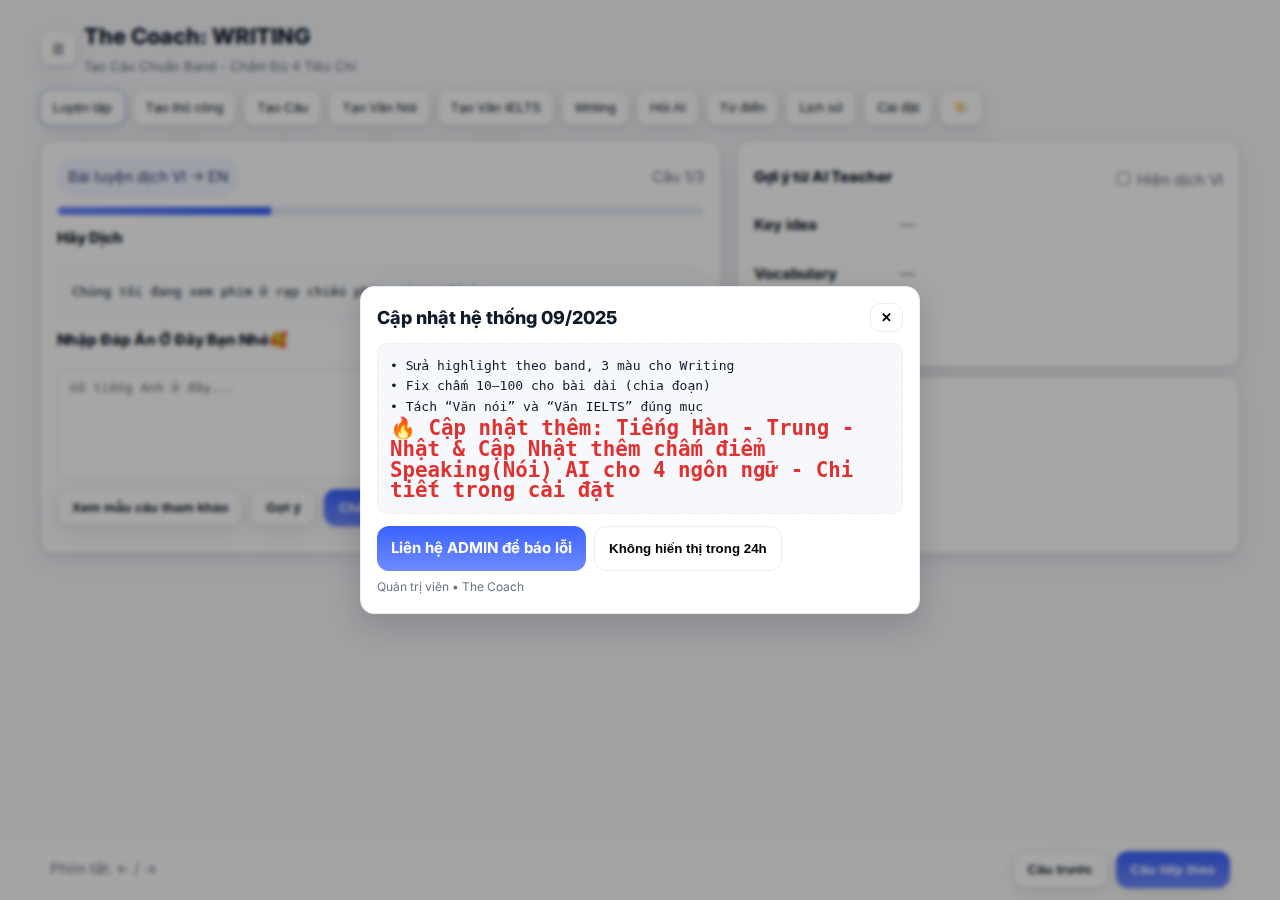
<file: index.html>
<!DOCTYPE html>
<html lang="vi">
<head>
<meta charset="utf-8">
<meta name="viewport" content="width=device-width,initial-scale=1">
<title>GIÁO VIÊN AI - CHÚC MỌI NGƯỜI HỌC TẬP VUI VẺ</title>
<meta name="description" content="Tạo câu theo band A2/B1/B2/C1 (có ngữ cảnh), tạo văn nói & văn IELTS (Task1/Task2). Luyện dịch, chấm 10–100 & IELTS 4 tiêu chí. Donate QR hard-code.">
<link href="https://fonts.googleapis.com/css2?family=Inter:wght@400;600;700;800&display=swap" rel="stylesheet">
<style>
:root{--bg:#f7f8fb;--panel:#fff;--ink:#0f1a2b;--muted:#6a7286;--line:#e9ecf3;--brand:#3a63ff;--brand2:#6f8bff;--ok:#12b886;--warn:#f59f00;--bad:#fa5252;--soft:0 8px 28px rgba(16,24,40,.08),0 2px 8px rgba(16,24,40,.06);--r:14px;--green:#0ead69;--red:#e03131;--lh:1.6em;--footer-h:78px}
:root.dark{--bg:#0f1216;--panel:#171a1f;--ink:#e9edf6;--muted:#a1a8b5;--line:#262b33;--brand:#6f8bff;--brand2:#8ea2ff;--soft:0 10px 28px rgba(0,0,0,.35),0 2px 8px rgba(0,0,0,.25)}
*{box-sizing:border-box}html,body{height:100%}
body{margin:0;background:var(--bg);color:var(--ink);font:15px/1.65 Inter,system-ui,-apple-system,Segoe UI,Roboto,Arial;padding-bottom:var(--footer-h);scroll-padding-bottom:calc(var(--footer-h) + 10px)}
.container{width:min(1200px,94vw);margin:18px auto;min-height:calc(100dvh - var(--footer-h) - 36px)}
header{display:flex;gap:12px;align-items:center;justify-content:space-between;flex-wrap:wrap}
h1{font-size:22px;margin:0;font-weight:800}.lead{color:var(--muted);font-size:13px;margin:2px 0 0}
.tabs{display:flex;gap:8px;flex-wrap:wrap}
.tab,.themeToggle,.hamburger{padding:9px 12px;border-radius:10px;border:1px solid var(--line);background:var(--panel);color:var(--ink);cursor:pointer;box-shadow:var(--soft)}
.tab.active{outline:2px solid rgba(58,99,255,.18)}
.grid{display:grid;gap:16px}@media(min-width:980px){.grid.two{grid-template-columns:1.15fr .85fr}}
.card{background:var(--panel);border:1px solid var(--line);border-radius:var(--r);padding:16px;box-shadow:var(--soft)}
.sectionTitle{font-weight:800;margin:0 0 6px}.row{display:grid;gap:10px}
.input,.select,textarea{width:100%;background:#fff;color:#0f1a2b;border:1px solid #dfe5f0;border-radius:12px;padding:10px 12px;outline:none}
textarea{min-height:110px;resize:vertical}
:root.dark .input,:root.dark .select,:root.dark textarea{background:#121418;color:#e9edf6;border:1px solid #2a2f37}
.input:focus,.select:focus,textarea:focus{border-color:#9db1ff;box-shadow:0 0 0 3px rgba(58,99,255,.15)}
.btn{appearance:none;border:1px solid #dfe5f0;background:#fff;color:#0f1a2b;padding:10px 14px;border-radius:12px;font-weight:700;cursor:pointer;box-shadow:var(--soft)}
.btn.primary{background:linear-gradient(180deg,var(--brand),var(--brand2));color:#fff;border-color:transparent}
:root.dark .btn{background:#171a1f;color:#e9edf6;border:1px solid #2a2f37}
.badge{display:inline-flex;gap:8px;align-items:center;padding:6px 10px;border-radius:999px;background:#f2f6ff;color:#29407a;border:1px solid #e3ebff}
:root.dark .badge{background:#1a2030;color:#cdd6ff;border-color:#2a3350}
.subtle{color:var(--muted)}.mono{font-family:ui-monospace,Menlo,Consolas,monospace;font-size:13px}
.progress{height:10px;background:#e9edf8;border:1px solid var(--line);border-radius:999px;overflow:hidden}
.progress>div{height:100%;background:linear-gradient(90deg,#6f8cff,#3a63ff)}
.kv{display:grid;grid-template-columns:140px 1fr;gap:6px;align-items:flex-start}
.boxVI{padding:14px;border:1px dashed #d9e1f3;border-radius:12px;background:#fbfdff}
.boxVI.limit10{line-height:var(--lh);max-height:calc(var(--lh) * 10);overflow:auto}
:root.dark .boxVI{background:#111317}
.errtag{display:inline-block;margin:4px 6px 0 0;padding:4px 8px;border:1px solid var(--line);border-radius:999px;background:#f7f9ff}
:root.dark .errtag{background:#141826}
.table{width:100%;border-collapse:collapse}.table th,.table td{padding:8px;border-bottom:1px solid var(--line)}

/* ==== DIFF HIGHLIGHT ==== */
/* SIMPLE (câu ngắn): gạch đỏ phần sai, xanh phần đúng */
.diff{line-height:1.75}
.diff.simple .del{background:rgba(224,49,49,.16);color:#e03131;text-decoration:line-through;border-radius:4px;padding:1px 2px}
.diff.simple .ins{background:rgba(14,173,105,.16);color:#0ead69;border-radius:4px;padding:1px 2px}
.diff.simple .ellipsis{color:var(--muted)}
/* WRITING/SPOKEN: 3 màu – không gạch */
.diff.writing span{border-radius:4px;padding:1px 2px}
.diff.writing .bad{background:rgba(250,82,82,.18);color:#e03131}
.diff.writing .near{background:rgba(245,157,0,.22);color:#9a6b00}
.diff.writing .good{background:rgba(18,184,134,.18);color:#0ead69}

/* Drawer/Profile */
.drawer{position:fixed;inset:0 0 0 auto;width:min(420px,92vw);background:var(--panel);border-left:1px solid var(--line);box-shadow:var(--soft);transform:translateX(105%);transition:.25s;z-index:60;padding:16px}
.drawer.show{transform:translateX(0)}.backdrop{position:fixed;inset:0;background:rgba(0,0,0,.35);backdrop-filter:blur(2px);opacity:0;pointer-events:none;transition:.2s;z-index:55}
.backdrop.show{opacity:1;pointer-events:auto}
.avatar{width:96px;height:96px;border-radius:50%;object-fit:cover;border:2px solid var(--line);cursor:pointer}
.stat{display:flex;justify-content:space-between;border:1px solid var(--line);border-radius:10px;padding:8px 10px;background:#fbfdff}
:root.dark .stat{background:#111317}

/* Footer cố định */
.footerNav{position:fixed;left:0;right:0;bottom:0;background:rgba(255,255,255,.78);backdrop-filter:blur(10px);border-top:1px solid var(--line);z-index:50}
:root.dark .footerNav{background:rgba(20,22,27,.65)}
.wrapNav{width:min(1200px,94vw);margin:0 auto;padding:12px 10px;display:flex;align-items:center;justify-content:space-between;gap:10px}

/* Chat AI */
.chat{border:1px solid var(--line);border-radius:12px;padding:10px;max-height:420px;overflow:auto;background:var(--panel)}
.msg{display:flex;gap:10px;margin:6px 0}
.msg.me{justify-content:flex-end}
.bubble{padding:10px 12px;border-radius:12px;border:1px solid var(--line);max-width:80%}
.me .bubble{background:#eaf0ff}
:root.dark .me .bubble{background:#141b2b}
.type{border-right:2px solid var(--ink);animation:caret 1s steps(1) infinite}
@keyframes caret{50%{border-color:transparent}}
.scrollBox{max-height:260px;overflow:auto}
</style>
</head>
<body>
<div class="container">
  <header>
    <div style="display:flex;gap:8px;align-items:center">
      <button id="btnHamburger" class="hamburger" title="Menu">|||</button>
      <div>
        <h1>The Coach: WRITING</h1>
        <p class="lead">Tạo Câu Chuẩn Band - Chấm Đủ 4 Tiêu Chí</p>
      </div>
    </div>
    <div class="tabs">
      <button class="tab active" id="tabPractice">Luyện tập</button>
      <button class="tab" id="tabManual">Tạo thủ công</button>
      <button class="tab" id="tabGenSent">Tạo Câu</button>
      <button class="tab" id="tabSpoken">Tạo Văn Nói</button>
      <button class="tab" id="tabIELTSGen">Tạo Văn IELTS</button>
      <button class="tab" id="tabWriting">Writing</button>
      <button class="tab" id="tabAsk">Hỏi AI</button>
      <button class="tab" id="tabDict">Từ điển</button>
      <button class="tab" id="tabHistory">Lịch sử</button>
      <button class="tab" id="tabSettings">Cài đặt</button>
      <button id="toggleTheme" class="themeToggle" title="Đổi giao diện">🌤️</button>
    </div>
  </header>

  <!-- PRACTICE -->
  <section id="secPractice" class="grid two" style="margin-top:16px">
    <div class="card row">
      <div style="display:flex;justify-content:space-between;align-items:center">
        <span class="badge">Bài luyện dịch VI → EN</span><span id="counter" class="subtle">Câu 1/1</span>
      </div>
      <div class="progress"><div id="progbar" style="width:0%"></div></div>
      <div class="sectionTitle">Hãy Dịch</div>
      <div id="viBox" class="boxVI mono limit10">—</div>

      <div class="row">
        <div class="sectionTitle">Nhập Đáp Án Ở Đây Bạn Nhé🥰</div>
        <textarea id="answer" class="mono" placeholder="Gõ tiếng Anh ở đây..."></textarea>
        <div style="display:flex;gap:8px;flex-wrap:wrap">
          <button id="btnTranslateNow" class="btn">Xem mẫu câu tham khảo</button>
          <button id="btnSuggest" class="btn">Gợi ý</button>
          <button id="btnGradeSimple" class="btn primary">Chấm nhanh 10–100</button>
          <button id="btnGradeIELTS" class="btn">Chấm IELTS (4 tiêu chí)</button>
        </div>
      </div>
      <div id="hint" class="subtle"></div>
    </div>

    <div class="row">
      <div class="card row">
        <div style="display:flex;justify-content:space-between;align-items:center">
          <div class="sectionTitle">Gợi ý từ AI Teacher</div>
          <label class="subtle"><input type="checkbox" id="toggleViGloss"> Hiện dịch VI</label>
        </div>
        <div class="kv"><b>Key idea</b><div id="gIdea" class="subtle">—</div></div>
        <div class="kv"><b>Vocabulary</b><div id="gVocab" class="subtle">—</div></div>
        <div class="kv"><b>Grammar</b><div id="gGrammar" class="subtle">—</div></div>
      </div>

      <div class="card row">
        <div class="sectionTitle">Kết quả</div>
        <div id="gradeHeader" class="subtle">Chưa chấm.</div>
        <div id="gradeDiff" class="diff mono scrollBox"></div>
        <div id="gradeBreakdown" class="row"></div>
      </div>
    </div>
  </section>

  <!-- MANUAL -->
  <section id="secManual" class="card row" style="display:none;margin-top:16px">
    <div class="badge">Tạo câu/đoạn tiếng Việt thủ công • Thêm vào Luyện tập</div>
    <textarea id="manualVI" class="mono" placeholder="Dán nhiều dòng, mỗi dòng 1 câu. Có thể dán đoạn dài."></textarea>
    <div style="display:flex;gap:8px;align-items:center;flex-wrap:wrap">
      <button id="btnUseManual" class="btn primary">Thêm vào Luyện tập</button>
      <span id="manualHint" class="subtle"></span>
    </div>
  </section>

  <!-- GEN SENT -->
  <section id="secGenSent" class="card row" style="display:none;margin-top:16px">
    <div class="badge">Tạo câu tiếng Việt theo band (A2/B1/B2/C1) + Ngữ cảnh • Dùng để luyện dịch</div>
    <div class="grid" style="grid-template-columns:1.2fr .8fr">
      <div class="row">
        <div class="grid" style="grid-template-columns:repeat(4,1fr);gap:8px">
          <label>Band
            <select id="gsBand" class="select">
              <option value="A2">A2 (cơ bản)</option>
              <option value="B1" selected>B1 (trung cấp thấp)</option>
              <option value="B2">B2 (trung cấp cao)</option>
              <option value="C1">C1 (nâng cao)</option>
            </select>
          </label>
          <label>Độ dài
            <select id="gsLen" class="select">
              <option value="short" selected>Ngắn (~8–15 từ)</option>
              <option value="medium">Vừa (~12–20 từ)</option>
            </select>
          </label>
          <label>Số câu
            <input id="gsCount" type="number" min="1" max="30" value="6" class="input">
          </label>
          <label>Chủ đề
            <input id="gsTopic" class="input" placeholder="gia đình, công việc, du lịch...">
          </label>
        </div>
        <label>Ngữ cảnh (tuỳ chọn)
          <textarea id="gsContext" class="mono" placeholder="Ví dụ: hội thoại ở quán cà phê; ngữ cảnh đặt chỗ khách sạn; tình huống thuyết trình..."></textarea>
        </label>
        <div style="display:flex;gap:8px;align-items:center;flex-wrap:wrap">
          <button id="btnGSGen" class="btn primary">Tạo câu (VI)</button>
          <span id="gsHint" class="subtle"></span>
        </div>
      </div>
      <aside class="row">
        <div class="sectionTitle">Kết quả</div>
        <div id="gsOut" class="card mono scrollBox" style="white-space:pre-wrap"></div>
        <div style="display:flex;gap:8px"><button id="btnGSUse" class="btn">Thêm vào Luyện tập</button></div>
      </aside>
    </div>
  </section>

  <!-- SPOKEN -->
  <section id="secSpoken" class="card row" style="display:none;margin-top:16px">
    <div class="badge">Tạo bài <b>văn nói</b> (tiếng Việt) • Theo Ngữ Cảnh</div>
    <div class="grid" style="grid-template-columns:1.2fr .8fr">
      <div class="row">
        <div class="grid" style="grid-template-columns:1fr 1fr;gap:8px">
          <label>Chủ đề<input id="spTopic" class="input" placeholder="đời sống, học tập, du lịch..."></label>
          <label>Độ dài
            <select id="spLen" class="select">
              <option value="short">~80–120 từ</option>
              <option value="medium" selected>~150–200 từ</option>
              <option value="long">~220–300 từ</option>
            </select>
          </label>
        </div>
        <label>Ngữ cảnh (tuỳ chọn)
          <textarea id="spContext" class="mono" placeholder="Ví dụ: kể chuyện với bạn; trình bày trước lớp; chia sẻ trải nghiệm..."></textarea>
        </label>
        <div style="display:flex;gap:8px;flex-wrap:wrap;align-items:center">
          <button id="btnSpGen" class="btn primary">Tạo văn nói (VI)</button>
          <button id="btnSpUse" class="btn">Thêm vào Luyện tập</button>
          <button id="btnSpTransGrade" class="btn">Dịch & Chấm IELTS</button>
          <span id="spHint" class="subtle"></span>
        </div>
      </div>
      <aside class="row">
        <div class="sectionTitle">Kết quả</div>
        <div id="spOut" class="card mono scrollBox" style="white-space:pre-wrap"></div>
      </aside>
    </div>
  </section>

  <!-- IELTS GEN -->
  <section id="secIELTSGen" class="card row" style="display:none;margin-top:16px">
    <div class="badge">Tạo bài <b>văn IELTS</b> (tiếng Việt): Task 1 / Task 2</div>
    <div class="grid" style="grid-template-columns:1.2fr .8fr">
      <div class="row">
        <div style="display:flex;gap:8px;align-items:center;flex-wrap:wrap">
          <select id="genEssayType" class="select" style="max-width:220px">
            <option value="task2" selected>Task 2 (Opinion/Argument)</option>
            <option value="task1">Task 1 (Mô tả biểu đồ)</option>
          </select>
          <select id="genEssayLen" class="select" style="max-width:220px">
            <option value="short">~140 từ</option>
            <option value="medium" selected>~200–230 từ</option>
            <option value="long">~260–300 từ</option>
          </select>
          <button id="btnGenEssayVI" class="btn primary">Tạo bài văn IELTS (VI)</button>
          <button id="btnIELTSUse" class="btn">Thêm vào Luyện tập</button>
          <button id="btnIELTSTransGrade" class="btn">Dịch & Chấm IELTS</button>
          <span id="ieltsGenHint" class="subtle"></span>
        </div>
      </div>
      <aside class="row">
        <div class="sectionTitle">Kết quả</div>
        <div id="ieltsGenOut" class="card mono scrollBox" style="white-space:pre-wrap"></div>
      </aside>
    </div>
  </section>

  <!-- WRITING -->
  <section id="secWriting" class="card row" style="display:none;margin-top:16px">
    <div class="badge">Writing Task • Chấm IELTS bài EN & Dịch bài VI ➜ EN (Task1/Task2)</div>
    <div class="grid" style="grid-template-columns:1.2fr .8fr">
      <div class="row">
        <label>Đề bài</label>
        <textarea id="wrPrompt" class="mono" placeholder="Nhập đề viết..."></textarea>
        <div style="display:flex;gap:8px;align-items:center;flex-wrap:wrap">
          <button id="btnGenPrompt" class="btn">Tạo đề bằng AI</button>
          <select id="wrType" class="select">
            <option value="task2" selected>Task 2 (Opinion/Argument)</option>
            <option value="task1">Task 1 (Graph/Chart)</option>
          </select>
          <span id="wrPromptHint" class="subtle"></span>
        </div>
        <label style="margin-top:10px">Bài viết (EN) — dùng để chấm</label>
        <textarea id="wrEssay" class="mono" placeholder="Viết bài bằng tiếng Anh..."></textarea>
        <div style="display:flex;gap:8px;align-items:center;margin-top:6px;flex-wrap:wrap">
          <button id="btnGradeEssay" class="btn primary">Chấm IELTS (4 tiêu chí)</button>
          <span id="wrHint" class="subtle"></span>
        </div>
      </div>
      <aside class="row">
        <div class="sectionTitle">Ảnh biểu đồ (tuỳ chọn)</div>
        <div id="chartBox" style="border:1px dashed var(--line);border-radius:12px;padding:10px;display:grid;place-items:center;cursor:pointer;min-height:150px;background:#fbfdff">
          <span class="subtle">Nhấn để chọn ảnh (png/jpg)</span>
          <img id="chartImg" alt="" style="max-width:100%;display:none;border-radius:8px">
        </div>
        <input id="chartPicker" type="file" accept="image/*" style="display:none">
      </aside>
    </div>

    <div class="card row" style="margin-top:10px">
      <div class="sectionTitle">Dịch bài tiếng Việt ➜ English (giữ phong cách IELTS)</div>
      <div style="display:flex;gap:8px;align-items:center;flex-wrap:wrap">
        <select id="trTaskType" class="select" style="max-width:220px">
          <option value="task2" selected>Task 2</option>
          <option value="task1">Task 1</option>
        </select>
        <button id="btnTranslateTask" class="btn">Dịch bài VI ➜ EN</button>
        <button id="btnGradeTranslated" class="btn">Chấm kết quả dịch</button>
        <span id="trTaskHint" class="subtle"></span>
      </div>
      <textarea id="trTaskInput" class="mono" placeholder="Dán bài tiếng Việt (Task 1/2) vào đây..."></textarea>
      <div class="sectionTitle">Kết quả dịch (EN)</div>
      <div id="trTaskOut" class="card mono scrollBox" style="white-space:pre-wrap"></div>
    </div>

    <div class="card row" id="wrResult" style="display:none">
      <div class="sectionTitle">Kết quả IELTS</div>
      <div id="wrHead" class="subtle">—</div>
      <div id="wrDiff" class="diff mono scrollBox"></div>
      <div id="wrBreakdown" class="row"></div>
    </div>
  </section>

  <!-- ASK AI -->
  <section id="secAsk" class="card row" style="display:none;margin-top:16px">
    <div class="badge">Hỏi AI (giải thích ngữ pháp, sửa câu, ví dụ theo ngữ cảnh)</div>
    <div class="chat" id="chatBox"></div>
    <div style="display:flex;gap:8px;align-items:center;margin-top:8px">
      <input id="askInput" class="input" placeholder="Ví dụ: Giải thích present perfect vs past simple...">
      <button id="btnAsk" class="btn primary">Gửi</button>
      <span id="askHint" class="subtle"></span>
    </div>
  </section>

  <!-- DICT -->
  <section id="secDict" class="card row" style="display:none;margin-top:16px">
    <div class="badge">Từ điển ngữ cảnh (IPA UK/US + nhiều nghĩa + ví dụ)</div>
    <div class="grid" style="grid-template-columns:1.1fr .9fr">
      <div class="row">
        <label>Tra từ/cụm từ<input id="q" class="input" placeholder="take off, anxiety, run into..."></label>
        <div style="display:flex;gap:8px;align-items:center"><button id="btnLookup" class="btn primary">Tra</button><button id="btnLookupFromVI" class="btn">Gợi ý dịch câu hiện tại</button><span id="dictHint" class="subtle"></span></div>
        <div id="dictOut" class="row"></div>
      </div>
      <aside class="row"><div class="sectionTitle">Lịch sử từ điển</div><div id="dictHistory" class="subtle">Chưa có.</div></aside>
    </div>
  </section>

  <!-- HISTORY -->
  <section id="secHistory" class="card row" style="display:none;margin-top:16px">
    <div class="badge">Lịch sử làm bài</div>
    <div class="row" style="grid-template-columns:repeat(4,1fr);gap:10px">
      <div class="stat"><span>Tổng lượt</span><b id="hisTotal">0</b></div>
      <div class="stat"><span>Điểm TB</span><b id="hisAvg">0</b></div>
      <div class="stat"><span>Đúng (Simple ≥90)</span><b id="hisCorrect">0</b></div>
      <div class="stat"><span>Tỉ lệ đúng</span><b id="hisRate">0%</b></div>
    </div>
    <table class="table" id="hisTable"><thead><tr><th>Thời gian</th><th>Loại</th><th>Input</th><th>Điểm/Band</th><th>Kết quả</th></tr></thead><tbody></tbody></table>
  </section>

  <!-- SETTINGS -->
  <section id="secSettings" class="card row" style="display:none;margin-top:16px">
    <div class="badge">Cài đặt API</div>
    <div class="grid" style="grid-template-columns:1.2fr .8fr">
      <div class="row"><label>OpenAI API Key<input id="apiKey" class="input" type="password" placeholder="sk-..."></label><div class="subtle">Nhập API key vào đây.</div></div>
      <div class="row"><label>Model<select id="model" class="select"><option value="gpt-4o-mini" selected>gpt-4o-mini</option><option value="gpt-4o">gpt-4o</option><option value="gpt-4.1-mini">gpt-4.1-mini</option></select></label><label style="margin-top:6px">Endpoint<input id="endpoint" class="input" value="https://api.openai.com/v1/chat/completions"></label></div>
    </div>
    <div style="display:flex;gap:8px;align-items:center"><button id="btnSave" class="btn primary">Lưu</button><span id="saveMsg" class="subtle"></span></div>
  </section>
</div>

<!-- FOOTER -->
<div id="footerNav" class="footerNav">
  <div class="wrapNav"><span class="subtle">Phím tắt: ← / →</span><div style="display:flex;gap:8px"><button id="btnPrev" class="btn">Câu trước</button><button id="btnNext" class="btn primary">Câu tiếp theo</button></div></div>
</div>

<!-- PROFILE DRAWER -->
<div id="drawer" class="drawer" aria-label="Menu">
  <div style="display:flex;justify-content:space-between;align-items:center">
    <div class="sectionTitle">Hồ sơ</div>
    <button id="btnCloseDrawer" class="btn">Đóng</button>
  </div>

  <div class="row" style="align-items:center">
    <div style="display:flex;gap:12px;align-items:center">
      <img id="avatar" class="avatar" alt="Ảnh đại diện" src="">
      <div class="row" style="gap:6px">
        <input id="displayName" class="input" placeholder="Tên hiển thị">
        <div class="subtle">Chúc bạn học vui vẻ</div>
      </div>
    </div>
  </div>
  <div class="row" style="grid-template-columns:repeat(3,1fr)">
    <div class="stat"><span>Điểm TB</span><b id="pAvg">0</b></div>
    <div class="stat"><span>Đã làm</span><b id="pTotal">0</b></div>
    <div class="stat"><span>Tỉ lệ đúng</span><b id="pRate">0%</b></div>
  </div>
  <div class="row"><button id="btnExportCSV" class="btn">Xuất CSV</button><button id="btnResetProfile" class="btn">Xoá lịch sử</button></div>

  <div class="card row" id="donatePanel" style="margin-top:12px">
    <div class="sectionTitle">Donate</div>
    <div class="kv"><b>Tên Chủ Tài Khoản</b><div id="dnName">—</div></div>
    <div class="kv"><b>Thông Điệp</b><div id="dnNote" class="subtle">—</div></div>
    <div class="row"><img id="dnQR" alt="QR Donate" style="max-width:100%;border-radius:10px;border:1px solid var(--line);box-shadow:var(--soft)"></div>
    <div style="display:flex;gap:8px;flex-wrap:wrap">
      <a id="dnPay" class="btn primary" target="_blank" rel="noopener">Liên hệ</a>
      <button id="dnCopy" class="btn">Copy link</button>
    </div>
  </div>

  <input id="filePicker" type="file" accept="image/*" style="display:none">
</div>
<div id="backdrop" class="backdrop"></div>

<script>
/* ====== CONSTANTS / STORAGE ====== */
const DONATE_NAME="Hoàng xxxxxxxxxxx Tuấn";
const DONATE_NOTE="Sự Ủng Hộ Của Bạn Sẽ Giúp Ích Rất Lớn Cho Chúng Tôi";
const DONATE_QR_IMG="https://www.facebook.com/share/17KTnVMyMs/?mibextid=wwXIfr";
const DONATE_PAY_URL="https://www.facebook.com/share/17KTnVMyMs/?mibextid=wwXIfr";
  
const ADMIN_PROXY = "https://gptaikey.hackpubgso01vn.workers.dev/";
  
const $=s=>document.querySelector(s);
const el=(t,c,h)=>{const x=document.createElement(t);if(c)x.className=c;if(h!=null)x.innerHTML=h;return x;};
const clamp=(n,a,b)=>Math.max(a,Math.min(b,n));
const esc=s=>String(s).replace(/[&<>"']/g,m=>({'&':'&amp;','<':'&lt;','>':'&gt;','"':'&quot;',"'":'&#39;'}[m]));
const S={items:'ls_items',idx:'ls_idx',attempts:'ls_attempts',api:'ai_key',mdl:'ai_model',ep:'ai_ep',dict:'dict_hist',avatar:'profile_avatar',name:'profile_name',wrp:'wr_prompt',wri:'wr_img'};
const store={
  get items(){try{return JSON.parse(localStorage.getItem(S.items)||'[]')}catch(_){return[]}}, set items(v){localStorage.setItem(S.items,JSON.stringify(v||[]))},
  get idx(){return parseInt(localStorage.getItem(S.idx)||'0',10)||0}, set idx(v){localStorage.setItem(S.idx,String(v|0))},
  get attempts(){try{return JSON.parse(localStorage.getItem(S.attempts)||'[]')}catch(_){return[]}}, set attempts(v){localStorage.setItem(S.attempts,JSON.stringify(v||[]))},
  get key(){return localStorage.getItem(S.api)||''}, set key(v){localStorage.setItem(S.api,v||'')},
  get mdl(){return localStorage.getItem(S.mdl)||'gpt-4o-mini'}, set mdl(v){localStorage.setItem(S.mdl,v||'gpt-4o-mini')},
  get ep(){return localStorage.getItem(S.ep)||'https://api.openai.com/v1/chat/completions'}, set ep(v){localStorage.setItem(S.ep,v||'https://api.openai.com/v1/chat/completions')},
  get dict(){try{return JSON.parse(localStorage.getItem(S.dict)||'[]')}catch(_){return[]}}, set dict(v){localStorage.setItem(S.dict,JSON.stringify(v||[]))},
  get avatar(){return localStorage.getItem(S.avatar)||''}, set avatar(v){localStorage.setItem(S.avatar,v||'')},
  get name(){return localStorage.getItem(S.name)||''}, set name(v){localStorage.setItem(S.name,v||'')},
  get wrp(){return localStorage.getItem(S.wrp)||''}, set wrp(v){localStorage.setItem(S.wrp,v||'')},
  get wri(){return localStorage.getItem(S.wri)||''}, set wri(v){localStorage.setItem(S.wri,v||'')}
};

/* ====== THEME ====== */
const root=document.documentElement;const prefersDark=matchMedia('(prefers-color-scheme: dark)').matches;
if(localStorage.getItem('theme')==='dark'||(!localStorage.getItem('theme')&&prefersDark)){root.classList.add('dark');$('#toggleTheme').textContent='🌙';}
$('#toggleTheme').onclick=()=>{root.classList.toggle('dark');const d=root.classList.contains('dark');localStorage.setItem('theme',d?'dark':'light');$('#toggleTheme').textContent=d?'🌙':'🌤️';};

/* ====== FOOTER HEIGHT AUTO ====== */
function applyFooterPadding(){
  const f=$('#footerNav'); if(!f) return;
  const h=f.offsetHeight||78;
  root.style.setProperty('--footer-h',h+'px');
}
new ResizeObserver(applyFooterPadding).observe(document.body);
window.addEventListener('load',applyFooterPadding);
window.addEventListener('resize',applyFooterPadding);
applyFooterPadding();

/* ====== TABS ====== */
const tabs=[['#tabPractice','#secPractice'],['#tabManual','#secManual'],['#tabGenSent','#secGenSent'],['#tabSpoken','#secSpoken'],['#tabIELTSGen','#secIELTSGen'],['#tabWriting','#secWriting'],['#tabAsk','#secAsk'],['#tabDict','#secDict'],['#tabHistory','#secHistory'],['#tabSettings','#secSettings']];
tabs.forEach(([b,s])=>$(b).onclick=()=>{document.querySelectorAll('.tab').forEach(x=>x.classList.remove('active'));document.querySelectorAll('section.card,section.grid').forEach(x=>x.style.display='none');$(b).classList.add('active');$(s).style.display='grid'; if(s==='#secHistory') renderHistory(); if(s==='#secAsk') setTimeout(()=>$('#askInput').focus(),50);});

/* ====== PRACTICE DATA ====== */
let items=store.items.length?store.items:[
  "Chúng tôi đang xem phim ở rạp chiếu phim, phim rất hay.",
  "Họ đang xây một ngôi nhà mới, nó sẽ rất lớn.",
  "Tôi đang học lái xe, tôi rất lo lắng."
];
let idx=clamp(store.idx,0,items.length-1);
function renderPractice(){
  const total=items.length||1; idx=clamp(idx,0,total-1);
  $('#viBox').textContent=items[idx]||'—'; $('#answer').value='';
  $('#gIdea').textContent='—'; $('#gVocab').textContent='—'; $('#gGrammar').textContent='—';
  $('#gradeHeader').textContent='Chưa chấm.';
  $('#gradeDiff').innerHTML='';
  $('#gradeDiff').className='diff mono scrollBox simple'; // <-- FIX simple diff
  $('#gradeBreakdown').innerHTML='';
  $('#counter').textContent=`Câu ${idx+1}/${total}`; $('#progbar').style.width=`${Math.round(((idx+1)/total)*100)}%`;
  store.items=items; store.idx=idx;
}
renderPractice();
$('#btnPrev').onclick=()=>{idx=clamp(idx-1,0,items.length-1);renderPractice();};
$('#btnNext').onclick=()=>{idx=clamp(idx+1,0,items.length-1);renderPractice();};
window.addEventListener('keydown',e=>{if(e.key==='ArrowLeft')$('#btnPrev').click(); if(e.key==='ArrowRight')$('#btnNext').click();});

/* ====== UTIL / OPENAI ====== */
function setBusy(on) {
  document.querySelectorAll('button').forEach(b => b.disabled = !!on);
}

async function callOpenAI(sys, usr, max_tokens = 900) {
  let url, headers;

  if (store.key) {
    // Có API key -> gọi thẳng OpenAI
    url = store.ep; // ví dụ: https://api.openai.com/v1/chat/completions
    headers = {
      "Content-Type": "application/json",
      "Authorization": "Bearer " + store.key
    };
  } else {
    // Không có API key -> gọi qua proxy Cloudflare Worker
    url = ADMIN_PROXY; // ví dụ: https://<worker>.<account>.workers.dev
    headers = { "Content-Type": "application/json" };
  }

  const r = await fetch(url, {
    method: "POST",
    headers,
    body: JSON.stringify({
      model: store.mdl,        // giữ nguyên chọn model ở phần Cài đặt
      temperature: 0.2,
      max_tokens,
      messages: [
        { role: "system", content: sys },
        { role: "user",   content: usr }
      ]
    })
  });

  if (!r.ok) {
    const t = await r.text();
    throw new Error("API lỗi " + r.status + " — " + t);
  }

  const d = await r.json();
  return d.choices?.[0]?.message?.content || "";
}

/* ====== DIFF GỌN (SIMPLE) ====== */
function tokenize(s){return (s||'').replace(/\s+/g,' ').trim().split(/(\s+|[.,!?;:;()'"-])/).filter(x=>x!=='');}
function diffCompact(a,b,maxSameRun=28){
  const A=tokenize(a), B=tokenize(b);
  const m=A.length,n=B.length;const dp=[...Array(m+1)].map(()=>Array(n+1).fill(0));
  for(let i=m-1;i>=0;i--)for(let j=n-1;j>=0;j--)dp[i][j]=A[i]===B[j]?dp[i+1][j+1]+1:Math.max(dp[i+1][j],dp[i][j+1]);
  let i=0,j=0,buf=[],sameRun=0;
  const flushSame=()=>{if(sameRun>0){ if(sameRun>maxSameRun) buf.push('<span class="ellipsis"> … </span>'); else for(let k=0;k<sameRun;k++) buf.push(esc(A[i-sameRun+k])); sameRun=0;}};
  while(i<m&&j<n){
    if(A[i]===B[j]){sameRun++;i++;j++;if(sameRun>maxSameRun+10){flushSame();}}
    else if(dp[i+1][j]>=dp[i][j+1]){flushSame();buf.push(`<span class="del">${esc(A[i])}</span>`);i++;}
    else{flushSame();buf.push(`<span class="ins">${esc(B[j])}</span>`);j++;}
  }
  while(i<m){flushSame();buf.push(`<span class="del">${esc(A[i++])}</span>`);}
  while(j<n){flushSame();buf.push(`<span class="ins">${esc(B[j++])}</span>`);}
  flushSame(); return buf.join('');
}

/* ====== DIFF WRITING (3 màu, không gạch) ====== */
function diffWriting(userText, revisionText, severity='near'){
  const A=tokenize(userText), B=tokenize(revisionText);
  const m=A.length,n=B.length;
  const dp=[...Array(m+1)].map(()=>Array(n+1).fill(0));
  for(let i=m-1;i>=0;i--) for(let j=n-1;j>=0;j--) dp[i][j]=(A[i]===B[j])?dp[i+1][j+1]+1:Math.max(dp[i+1][j],dp[i][j+1]);
  let i=0,j=0,buf=[];
  const mark=t => (t.trim()==='') ? esc(t) : `<span class="${severity}">${esc(t)}</span>`;
  while(i<m && j<n){
    if(A[i]===B[j]){ buf.push(esc(B[j])); i++; j++; }
    else if(dp[i+1][j]>=dp[i][j+1]){ i++; }
    else{ buf.push(mark(B[j])); j++; }
  }
  while(j<n){ buf.push(mark(B[j++])); }
  return buf.join('');
}

function similarity(a,b){
  const tok=s=>new Set((s||'').toLowerCase().match(/[a-z']+/g)||[]);
  const A=tok(a),B=tok(b); let inter=0; A.forEach(x=>{if(B.has(x)) inter++;});
  const uni=A.size+B.size-inter||1; return inter/uni;
}

/* ====== PROMPTS / SCORING ====== */
const SIMPLE_PROMPT = `
You are a VERY STRICT English corrector for Vietnamese→English translations.  
Your task: always return STRICT JSON ONLY with this schema:

{
  "score": 10-100,
  "explain_vi": "ngắn gọn bằng tiếng Việt",
  "correction": "English corrected sentence (always natural & grammatically correct)"
}

Rules:
- Always return valid JSON, never any extra text.  
- "correction" must ALWAYS be a fully corrected, natural English version. Do NOT leave it empty.  
- Score 100 ONLY if the sentence is perfect in meaning, grammar, spelling, punctuation, capitalization.  
- Penalize even small mistakes.  
`;

const SIMPLE_PROMPT_LONG = `
You are a VERY STRICT English corrector for Vietnamese→English translation of a long text.  
Your task: always return STRICT JSON ONLY with this schema:

{
  "score": 10-100,
  "explain_vi": "ngắn gọn bằng tiếng Việt",
  "correction": "English corrected paragraph (always natural & grammatically correct)"
}

Rules:
- Always return valid JSON, never any explanation outside.  
- "correction" must ALWAYS be the corrected & polished English paragraph. Do NOT leave it empty.  
- Judge grammar, word choice, punctuation, cohesion. Penalize all errors.  
- Score 100 ONLY if flawless.  
`;

const IELTS_PROMPT=`You are a VERY STRICT IELTS-style grader for short English output from a Vietnamese source.
Return STRICT JSON ONLY:{
 "overall_score":0-100,"criteria":{"grammar":{"score":0-25,"explain_vi":"...","suggest":"..."},
 "vocabulary":{"score":0-25,"explain_vi":"...","suggest":"..."},
 "coherence":{"score":0-25,"explain_vi":"...","suggest":"..."},
 "task":{"score":0-25,"explain_vi":"...","suggest":"..."} },
 "errors":[{"type":"tense|sva|articles|prepositions|word choice|collocation|punctuation|spelling|structure","from":"…","to":"…","explain_vi":"…"}],
 "suggest_revision":"..."
}
STRICT: Do NOT award high scores for simplistic one-clause outputs.`;

const IELTS_WR_SYS=`You are a STRICT IELTS Writing examiner for Task 1/Task 2.
Return STRICT JSON ONLY:{
 "overall_score":0-100,
 "criteria":{"grammar":{"score":0-25,"explain_vi":"...","suggest":"..."},
             "vocabulary":{"score":0-25,"explain_vi":"...","suggest":"..."},
             "coherence":{"score":0-25,"explain_vi":"...","suggest":"..."},
             "task":{"score":0-25,"explain_vi":"...","suggest":"..."}},
 "errors":[{"type":"tense|sva|articles|prepositions|word choice|collocation|punctuation|spelling|structure|cohesion","from":"…","to":"…","explain_vi":"…"}],
 "suggest_revision":"..."
}
Calibration:
- Do NOT give Band 7.0+ unless there is clear paragraphing, varied complex structures, logical development, precise lexis.
- Very short/simple texts → Band 5.0–6.0 max.
- Band 8.0 requires rare errors and strong range + precision.`;

function bandFromScore(s){if(s>=95)return 9.0;if(s>=85)return 8.0;if(s>=75)return 7.0;if(s>=65)return 6.0;if(s>=55)return 5.0;if(s>=45)return 4.0;if(s>=35)return 3.0;if(s>=25)return 2.0;return 1.0;}
function metrics(text){
  const t=(text||'').replace(/\s+/g,' ').trim();
  const words=(t.match(/[A-Za-z]+(?:'[A-Za-z]+)?/g)||[]);
  const wordCount=words.length;
  const types=new Set(words.map(w=>w.toLowerCase())).size;
  const ttr=wordCount?types/wordCount:0;
  const sentences=(t.split(/[.!?]+/).map(s=>s.trim()).filter(Boolean));
  const sentCount=sentences.length||0;
  const avgLen=wordCount&&sentCount?wordCount/sentCount:wordCount;
  const clauseMarkers=(t.match(/\b(and|but|because|although|however|which|that|who|while|whereas|moreover|therefore|in addition|on the other hand)\b/gi)||[]).length;
  const linking=(t.match(/\b(firstly|secondly|finally|overall|in general|to conclude|in conclusion|as a result|for example|for instance)\b/gi)||[]).length;
  return {wordCount,ttr,sentCount,avgLen,clauseMarkers,linking};
}
function capByMode(text,mode){
  const m=metrics(text); let cap=9.0;
  if(m.wordCount<10) cap=4.5;
  else if(m.sentCount<=1 && m.wordCount<20) cap=Math.min(cap,5.0);
  if(m.clauseMarkers<1) cap=Math.min(cap,6.0);
  if(m.avgLen<10) cap=Math.min(cap,6.0);
  if(m.ttr<0.35) cap=Math.min(cap,6.5);
  if(m.ttr<0.28) cap=Math.min(cap,6.0);
  if(mode==='task2'){ if(m.wordCount<180) cap=Math.min(cap,6.0); else if(m.wordCount<220) cap=Math.min(cap,7.0); }
  if(mode==='task1'){ if(m.wordCount<150) cap=Math.min(cap,6.5); if(!/\boverall|in general\b/i.test(text)) cap=Math.min(cap,6.5); }
  if(mode==='spoken'){ if(m.wordCount<120||m.sentCount<3) cap=Math.min(cap,6.0); }
  return {cap,m};
}
function showGradingResult(userText, js, headEl, diffEl, breakdownEl, label, mode){
  const baseBand=bandFromScore(js.overall_score);
  const {cap,m}=capByMode(userText,mode||null);
  let band=Math.min(baseBand,cap);
  let adjScore=js.overall_score;
  if(baseBand>band){adjScore=Math.max(0,Math.round(js.overall_score*(band/baseBand)));}

  const sim=similarity(userText,js.suggest_revision||'');
  headEl.innerHTML=`<b>${label}: ${adjScore} — Band ${band.toFixed(1)}</b> <span class="subtle">(${m.wordCount}w, ${m.sentCount}s, TTR ${(m.ttr||0).toFixed(2)})</span>${sim>=0.92?' • Ít chỉnh':''}`;
  const finalRev=(sim>=0.92)?userText:(js.suggest_revision||userText);

  const isWriting = (mode==='spoken'||mode==='task1'||mode==='task2');
  diffEl.className = 'diff mono scrollBox ' + (isWriting ? 'writing' : 'simple');

  if(isWriting){
    const sev = (band>=7 ? 'good' : (band>=5 ? 'near' : 'bad'));
    diffEl.innerHTML = diffWriting(userText, finalRev, sev);
  }else{
    diffEl.innerHTML = diffCompact(userText, finalRev);
  }

  const c=js.criteria||{};
  breakdownEl.innerHTML=`
    <div class="card row"><b>Grammar</b>: ${c.grammar?.score??0}/25<div class="subtle">${esc(c.grammar?.explain_vi||'')}</div><div class="mono">${esc(c.grammar?.suggest||'')}</div></div>
    <div class="card row"><b>Vocabulary</b>: ${c.vocabulary?.score??0}/25<div class="subtle">${esc(c.vocabulary?.explain_vi||'')}</div><div class="mono">${esc(c.vocabulary?.suggest||'')}</div></div>
    <div class="card row"><b>Coherence</b>: ${c.coherence?.score??0}/25<div class="subtle">${esc(c.coherence?.explain_vi||'')}</div><div class="mono">${esc(c.coherence?.suggest||'')}</div></div>
    <div class="card row"><b>Task/Complexity</b>: ${c.task?.score??0}/25<div class="subtle">${esc(c.task?.explain_vi||'')}</div><div class="mono">${esc(c.task?.suggest||'')}</div></div>
    ${Array.isArray(js.errors)&&js.errors.length?`<div class="card row"><b>Lỗi</b><div>${js.errors.map(e=>`<span class="errtag mono">[${esc(e.type)}] "${esc(e.from)}" → "${esc(e.to)}" — ${esc(e.explain_vi)}</span>`).join('')}</div></div>`:''}
  `;
}

/* ====== CHẤM 10–100 THÔNG MINH (bài dài) ====== */
function splitBySentences(text){
  const s=(text||'').trim().replace(/\s+/g,' ');
  return s.length? s.split(/(?<=[.!?])\s+(?=[A-Z0-9])/).filter(Boolean):[];
}
function groupChunks(sents,maxWords=60,maxSents=3){
  const groups=[]; let cur=[]; let wc=0;
  for(const s of sents){
    const w=(s.match(/[A-Za-z]+/g)||[]).length;
    if(cur.length && (wc+w>maxWords || cur.length>=maxSents)){ groups.push(cur.join(' ')); cur=[s]; wc=w; }
    else { cur.push(s); wc+=w; }
  }
  if(cur.length) groups.push(cur.join(' '));
  return groups;
}
async function gradeSimpleSmart(vi,en){
  const words=(en.match(/[A-Za-z]+/g)||[]).length;
  if(words<=40){
    const r=parseJSON(await callOpenAI(SIMPLE_PROMPT,`VI: ${vi}\nEN: ${en}`,500));
    if(!r||typeof r.score!=='number'||!r.correction) throw 'Kết quả không hợp lệ.';
    return {score:r.score, explain:r.explain_vi||'', corr:r.correction};
  }
  const sents=splitBySentences(en);
  const chunks=groupChunks(sents,80,3).slice(0,6);
  let totalScore=0,totalLen=0,allExplain=[],corrParts=[];
  for(const ch of chunks){
    const len=(ch.match(/[A-Za-z]+/g)||[]).length||1;
    const usr=`FULL_VI:\n${vi}\n\nEN_CHUNK:\n${ch}`;
    const r=parseJSON(await callOpenAI(SIMPLE_PROMPT_LONG,usr,450));
    if(!r||typeof r.score!=='number'||!r.correction){continue;}
    totalScore+=r.score*len; totalLen+=len;
    allExplain.push(r.explain_vi||'');
    corrParts.push(r.correction.trim());
  }
  if(!totalLen) throw 'Không chấm được.';
  const avgScore=Math.round(totalScore/totalLen);
  const corr=corrParts.join(' ').replace(/\s+/g,' ').trim();
  const explain=allExplain.filter(Boolean).slice(0,4).join(' | ');
  return {score:avgScore, explain, corr};
}

/* ====== BUTTONS: ADD / MANUAL ====== */
$('#btnUseManual').onclick=()=>{
  const raw=($('#manualVI').value||'').trim();
  if(!raw){$('#manualHint').textContent='Bạn chưa nhập nội dung.';return;}
  const lines=raw.split(/\n+/).map(s=>s.trim()).filter(Boolean);
  if(!lines.length){$('#manualHint').textContent='Không có câu hợp lệ.';return;}
  items=items.concat(lines); store.items=items; idx=items.length-lines.length;
  $('#manualHint').textContent=`Đã thêm ${lines.length} câu/đoạn vào Luyện tập.`;
  setTimeout(()=>{$('#manualHint').textContent=''; $('#tabPractice').click(); renderPractice();},900);
};

/* ====== AI TEACHER / TRANSLATE / GRADE ====== */
$('#btnSuggest').onclick=async()=>{
  const vi=items[idx]; const sys=`Bạn là AI Teacher. Trả JSON {"idea_en":"","idea_vi":"","vocab_en":[""],"vocab_vi":[""],"grammar_en":[""],"grammar_vi":[""]}`;
  try{setBusy(true);$('#hint').textContent='Đang gợi ý...'; const js=parseJSON(await callOpenAI(sys,'Vietnamese: '+vi,450));
    if(!js) throw 'Kết quả không hợp lệ.'; const showVI=$('#toggleViGloss').checked;
    $('#gIdea').textContent=(js.idea_en||'—')+(showVI&&js.idea_vi?` — ${js.idea_vi}`:'');
    $('#gVocab').textContent=(js.vocab_en||[]).join(', ')+(showVI&&js.vocab_vi?.length?` — ${js.vocab_vi.join(', ')}`:'');
    $('#gGrammar').textContent=(js.grammar_en||[]).join('; ')+(showVI&&js.grammar_vi?.length?` — ${js.grammar_vi.join('; ')}`:'');
    $('#hint').textContent='';
  }catch(e){$('#hint').textContent=e+'';}finally{setBusy(false);}
};
$('#btnTranslateNow').onclick=async()=>{
  const vi=items[idx]; const sys=`Translate Vietnamese to natural, context-aware English. Return plain English only.`;
  try{setBusy(true);$('#hint').textContent='Đang dịch...'; const en=await callOpenAI(sys,vi,250); $('#answer').value=en.trim(); $('#hint').textContent='Đã chèn bản dịch tham khảo.'; setTimeout(()=>$('#hint').textContent='',1200);}catch(e){$('#hint').textContent='Lỗi: '+e;}finally{setBusy(false);}
};
$('#btnGradeSimple').onclick=async()=>{
  const vi=items[idx], en=($('#answer').value||'').trim(); if(!en){$('#hint').textContent='Bạn chưa nhập bản dịch.';return;}
  try{
    setBusy(true);$('#hint').textContent='Đang chấm (10–100)...';
    const r=await gradeSimpleSmart(vi,en);
    $('#gradeHeader').innerHTML=`<b>Điểm (Simple): ${Math.round(r.score)}</b> — ${esc(r.explain||'')}`;
    $('#gradeDiff').className='diff mono scrollBox simple'; // <-- FIX simple diff
    $('#gradeDiff').innerHTML=diffCompact(en,r.corr);
    $('#gradeBreakdown').innerHTML='';
    $('#hint').textContent='';
    addHistory({type:'simple',input:vi,score:r.score,band:null,ok:r.score>=90});
  }catch(e){$('#gradeHeader').textContent='Lỗi: '+e; $('#gradeDiff').innerHTML=''; $('#gradeBreakdown').innerHTML='';}finally{setBusy(false);}
};
$('#btnGradeIELTS').onclick=async()=>{
  const vi=items[idx], en=($('#answer').value||'').trim(); if(!en){$('#hint').textContent='Bạn chưa nhập bản dịch.';return;}
  try{setBusy(true);$('#hint').textContent='Đang chấm IELTS...'; const r=parseJSON(await callOpenAI(IELTS_PROMPT,`Câu gốc (VI): ${vi}\nBài làm (EN): ${en}`,900));
    if(!r||!r.criteria||typeof r.overall_score!=='number') throw 'Kết quả không hợp lệ.';
    showGradingResult(en,r,$('#gradeHeader'),$('#gradeDiff'),$('#gradeBreakdown'),'IELTS Overall','spoken');
    addHistory({type:'ielts',input:vi,score:r.overall_score,band:bandFromScore(r.overall_score),ok:false});
    $('#hint').textContent='';
  }catch(e){$('#gradeHeader').textContent='Lỗi: '+e; $('#gradeDiff').innerHTML=''; $('#gradeBreakdown').innerHTML='';}finally{setBusy(false);}
};

/* ====== GEN SENTENCES ====== */
$('#btnGSGen').onclick=async()=>{
  const band=$('#gsBand').value, len=$('#gsLen').value, n=clamp(parseInt($('#gsCount').value||'6',10)||6,1,30), topic=$('#gsTopic').value.trim()||'chung', ctx=$('#gsContext').value.trim();
  const lengthHint = len==='short' ? '~8–15' : '~12–20';
  const sys=`Sinh câu TIẾNG VIỆT theo mức CEFR, dùng cấu trúc phù hợp band, rõ nghĩa, tự nhiên. Trả JSON {"sentences":["..."]}. Nghiêm cấm lẫn tiếng Anh.`;
  const usr=`Band: ${band}\nSố câu: ${n}\nĐộ dài câu: ${lengthHint} từ\nChủ đề: ${topic}\nNgữ cảnh: ${ctx||'(trống)'}\nYêu cầu: đa dạng cấu trúc, không quá khó so với ${band}, mỗi câu 1 dòng.`;
  try{setBusy(true);$('#gsHint').textContent='Đang tạo câu...'; const js=parseJSON(await callOpenAI(sys,usr,600));
    if(!js?.sentences?.length) throw 'Không nhận được danh sách.'; $('#gsOut').textContent=js.sentences.join('\n'); $('#gsHint').textContent='Đã tạo.'; setTimeout(()=>$('#gsHint').textContent='',1200);
  }catch(e){$('#gsOut').textContent='Lỗi: '+e; $('#gsHint').textContent='';}finally{setBusy(false);}
};
$('#btnGSUse').onclick=()=>{const t=$('#gsOut').textContent.trim(); if(!t)return; const arr=t.split(/\n+/).map(s=>s.trim()).filter(Boolean); if(!arr.length)return; items=items.concat(arr); store.items=items; idx=items.length-arr.length; renderPractice(); $('#tabPractice').click(); };

/* ====== SPOKEN GEN / ADD / GRADE ====== */
$('#btnSpGen').onclick=async()=>{
  const topic=$('#spTopic').value.trim()||'đời sống', len=$('#spLen').value, words=len==='short'?110:(len==='long'?260:180), ctx=$('#spContext').value.trim();
  const sys=`Sinh bài VĂN TIẾNG VIỆT phong cách VĂN NÓI, tự nhiên, mạch lạc, ~${words} từ. Trả JSON {"spoken_vi":"..."} (plain text).`;
  const usr=`Chủ đề: ${topic}\nNgữ cảnh: ${ctx||'(trống)'}\nĐăng ký: thân thiện, gần gũi, mạch lạc.`;
  try{setBusy(true);$('#spHint').textContent='Đang tạo văn nói...'; const js=parseJSON(await callOpenAI(sys,usr,800));
    if(!js?.spoken_vi) throw 'Không nhận được bài văn.'; $('#spOut').textContent=js.spoken_vi.trim(); $('#spHint').textContent='Đã tạo.'; setTimeout(()=>$('#spHint').textContent='',1000);
  }catch(e){$('#spOut').textContent='Lỗi: '+e; $('#spHint').textContent='';}finally{setBusy(false);}
};
$('#btnSpUse').onclick=()=>{const t=$('#spOut').textContent.trim(); if(!t){$('#spHint').textContent='Chưa có nội dung.';return;} items=items.concat([t]); store.items=items; idx=items.length-1; $('#spHint').textContent='Đã thêm vào Luyện tập.'; setTimeout(()=>{$('#spHint').textContent=''; $('#tabPractice').click(); renderPractice();},800);};
$('#btnSpTransGrade').onclick=async()=>{
  const vi=$('#spOut').textContent.trim(); if(!vi){$('#spHint').textContent='Chưa có văn nói để chấm.';return;}
  try{
    setBusy(true);$('#spHint').textContent='Đang dịch & chấm...';
    const en=await callOpenAI('Translate Vietnamese to natural English suitable for general essay; keep paragraphs. Return plain English only.',vi,1200);
    const r=parseJSON(await callOpenAI(IELTS_WR_SYS,`PROMPT:\n[SPOKEN]\n\nESSAY:\n${en}`,1200));
    if(!r||!r.criteria) throw 'Không chấm được.';
    $('#tabWriting').click(); $('#wrEssay').value=en.trim();
    showGradingResult(en,r,$('#wrHead'),$('#wrDiff'),$('#wrBreakdown'),'IELTS Overall (Spoken→EN)','spoken');
    $('#wrResult').style.display='grid';
    $('#spHint').textContent='';
  }catch(e){$('#spHint').textContent='Lỗi: '+e;}finally{setBusy(false);}
};

/* ====== IELTS GEN / ADD / GRADE ====== */
$('#btnGenEssayVI').onclick=async()=>{
  const kind=$('#genEssayType').value, len=$('#genEssayLen').value, words=(len==='short'?140:(len==='long'?280:210));
  const sys=`Sinh bài VĂN TIẾNG VIỆT theo dạng IELTS ${kind==='task1'?'Task 1 (mô tả biểu đồ/so sánh số liệu)':'Task 2 (nêu quan điểm/argument)'} ~${words} từ, mạch lạc. Trả JSON {"essay_vi":"..."}`;
  try{setBusy(true);$('#ieltsGenHint').textContent='Đang tạo bài văn VI...'; const js=parseJSON(await callOpenAI(sys,'',900));
    if(!js?.essay_vi) throw 'Không nhận được bài văn.'; $('#ieltsGenOut').textContent=js.essay_vi.trim(); $('#ieltsGenHint').textContent='Đã tạo.'; setTimeout(()=>$('#ieltsGenHint').textContent='',1000);
  }catch(e){$('#ieltsGenOut').textContent='Lỗi: '+e; $('#ieltsGenHint').textContent='';}finally{setBusy(false);}
};
$('#btnIELTSUse').onclick=()=>{const t=$('#ieltsGenOut').textContent.trim(); if(!t){$('#ieltsGenHint').textContent='Chưa có nội dung.';return;} items=items.concat([t]); store.items=items; idx=items.length-1; $('#ieltsGenHint').textContent='Đã thêm vào Luyện tập.'; setTimeout(()=>{$('#ieltsGenHint').textContent=''; $('#tabPractice').click(); renderPractice();},800);};
$('#btnIELTSTransGrade').onclick=async()=>{
  const vi=$('#ieltsGenOut').textContent.trim(); if(!vi){$('#ieltsGenHint').textContent='Chưa có bài để chấm.';return;}
  const kind=$('#genEssayType').value;
  try{
    setBusy(true);$('#ieltsGenHint').textContent='Đang dịch & chấm...';
    const sysTr=kind==='task1'?'Translate to English in IELTS Task 1 style: overview + key features; objective tone; keep paragraphs.':'Translate to English in IELTS Task 2 argumentative style: clear thesis; academic register; keep paragraphs.';
    const en=await callOpenAI(sysTr,vi,1200);
    const r=parseJSON(await callOpenAI(IELTS_WR_SYS,`PROMPT:\n[${kind.toUpperCase()}]\n\nESSAY:\n${en}`,1200));
    if(!r||!r.criteria) throw 'Không chấm được.';
    $('#tabWriting').click(); $('#wrEssay').value=en.trim();
    showGradingResult(en,r,$('#wrHead'),$('#wrDiff'),$('#wrBreakdown'),`IELTS Overall (${kind.toUpperCase()} VI→EN)`,kind==='task1'?'task1':'task2');
    $('#wrResult').style.display='grid';
    $('#ieltsGenHint').textContent='';
  }catch(e){$('#ieltsGenHint').textContent='Lỗi: '+e;}finally{setBusy(false);}
};

/* ====== WRITING TAB ====== */
$('#wrPrompt').value=store.wrp||'';
if(store.wri){ const img=$('#chartImg'); img.src=store.wri; img.style.display='block'; $('#chartBox').querySelector('span')?.remove(); }
$('#chartBox').onclick=()=>$('#chartPicker').click();
$('#chartPicker').onchange=(e)=>{const f=e.target.files?.[0]; if(!f) return; const r=new FileReader(); r.onload=()=>{const img=$('#chartImg'); img.src=r.result; img.style.display='block'; store.wri=r.result; $('#chartBox').querySelector('span')?.remove();}; r.readAsDataURL(f);};
$('#btnGenPrompt').onclick=async()=>{
  const type=$('#wrType').value; const sys=`Bạn là người ra đề Writing IELTS. Trả JSON {"prompt":"...","hints":["...","...","..."]}`;
  const usr= type==='task1' ? 'Sinh 1 đề Task 1 mô tả biểu đồ (không cần ảnh), kèm 3 gợi ý dàn ý.' : 'Sinh 1 đề Task 2 (opinion/argument), kèm 3 gợi ý lập luận.';
  try{setBusy(true);$('#wrPromptHint').textContent='Đang tạo đề...'; const js=parseJSON(await callOpenAI(sys,usr,450));
    if(!js||!js.prompt) throw 'Kết quả không hợp lệ.'; $('#wrPrompt').value=js.prompt+(Array.isArray(js.hints)?('\n\nGợi ý:\n- '+js.hints.join('\n- ')):''); store.wrp=$('#wrPrompt').value; $('#wrPromptHint').textContent='Đã tạo đề.'; setTimeout(()=>$('#wrPromptHint').textContent='',1000);
  }catch(e){$('#wrPromptHint').textContent='Lỗi: '+e;}finally{setBusy(false);}
};
$('#btnGradeEssay').onclick=async()=>{
  const prompt=$('#wrPrompt').value.trim(), essay=$('#wrEssay').value.trim(); if(!essay){$('#wrHint').textContent='Bạn chưa nhập bài viết.';return;}
  const mode=$('#wrType').value==='task1'?'task1':'task2';
  try{
    setBusy(true);$('#wrHint').textContent='Đang chấm IELTS...';
    const js=parseJSON(await callOpenAI(IELTS_WR_SYS,`PROMPT:\n${prompt||'(no prompt)'}\n\nESSAY:\n${essay}`,1200));
    if(!js||!js.criteria) throw 'Kết quả không hợp lệ.';
    showGradingResult(essay,js,$('#wrHead'),$('#wrDiff'),$('#wrBreakdown'),'IELTS Overall',mode);
    $('#wrResult').style.display='grid'; $('#wrHint').textContent='';
    addHistory({type:'writing',input:(prompt||'—').slice(0,80),score:js.overall_score,band:bandFromScore(js.overall_score),ok:false});
  }catch(e){$('#wrHead').textContent='Lỗi: '+e; $('#wrDiff').innerHTML=''; $('#wrBreakdown').innerHTML=''; $('#wrResult').style.display='grid';}finally{setBusy(false);}
};
$('#btnTranslateTask').onclick=async()=>{
  const vi=$('#trTaskInput').value.trim(); if(!vi){$('#trTaskHint').textContent='Hãy dán bài tiếng Việt.';return;}
  const kind=$('#trTaskType').value; const sys= kind==='task1'?`Translate to English in IELTS Task 1 style: overview + key features; objective tone; keep paragraphs.`:`Translate to English in IELTS Task 2 argumentative style: clear thesis; academic register; keep paragraphs.`;
  try{setBusy(true);$('#trTaskHint').textContent='Đang dịch...'; const out=await callOpenAI(sys,vi,1200); $('#trTaskOut').textContent=out.trim(); $('#trTaskHint').textContent='';}catch(e){$('#trTaskOut').textContent='Lỗi: '+e; $('#trTaskHint').textContent='';}finally{setBusy(false);}
};
$('#btnGradeTranslated').onclick=async()=>{
  const en=$('#trTaskOut').textContent.trim(); if(!en){$('#trTaskHint').textContent='Chưa có bản dịch EN để chấm.';return;}
  const mode=$('#trTaskType').value==='task1'?'task1':'task2';
  try{
    setBusy(true);$('#trTaskHint').textContent='Đang chấm...';
    const js=parseJSON(await callOpenAI(IELTS_WR_SYS,`PROMPT:\n[${mode.toUpperCase()}]\n\nESSAY:\n${en}`,1200));
    if(!js||!js.criteria) throw 'Kết quả không hợp lệ.';
    $('#tabWriting').click();
    showGradingResult(en,js,$('#wrHead'),$('#wrDiff'),$('#wrBreakdown'),'IELTS Overall (Dịch)',mode);
    $('#wrResult').style.display='grid';
    $('#trTaskHint').textContent='';
  }catch(e){$('#trTaskHint').textContent='Lỗi: '+e;}finally{setBusy(false);}
};

/* ====== CHAT AI (chống gửi trùng + Enter để gửi) ====== */
function appendMsg(text, mine=false, typing=false){
  const row = el('div','msg'+(mine?' me':'')); 
  const b   = el('div','bubble');
  b.innerHTML = typing ? '<span class="type">&nbsp;</span>' : esc(text);
  row.appendChild(b);
  $('#chatBox').appendChild(row);
  $('#chatBox').scrollTop = $('#chatBox').scrollHeight;
  return b;
}
async function typeOut(elm, text, speed=12){
  elm.innerHTML=''; let i=0;
  return new Promise(res=>{
    const id=setInterval(()=>{
      elm.textContent += text[i++]||'';
      $('#chatBox').scrollTop = $('#chatBox').scrollHeight;
      if(i>=text.length){ clearInterval(id); res(); }
    }, speed);
  });
}

let chatLock = false;  // khóa chống gửi trùng

async function sendAsk(){
  if (chatLock) return;                // đang gửi → bỏ qua
  const q = ($('#askInput').value||'').trim();
  if (!q) { $('#askHint').textContent='Nhập câu hỏi.'; return; }
  chatLock = true;
  $('#askHint').textContent='';
  appendMsg(q, true);
  const bubble = appendMsg('', false, true);
  try{
    const sys = `Bạn là trợ lý tiếng Anh hữu ích. Giải thích ngắn gọn, có ví dụ; nếu người dùng đưa câu, hãy sửa và nêu lý do. Dùng tiếng Việt khi giải thích, ví dụ bằng EN.`;
    const ans = await callOpenAI(sys, q, 650);
    await typeOut(bubble, ans.replace(/^```[\s\S]*?```/g,''), 10);
  }catch(e){
    bubble.textContent = 'Lỗi: ' + e;
  }finally{
    chatLock = false;
  }
}

// Click nút Gửi
$('#btnAsk').onclick = sendAsk;

// Enter để gửi (không Shift+Enter). Chặn lặp/phím giữ/IME.
const askI = $('#askInput');
if (askI && !askI.dataset.enterBound){
  askI.addEventListener('keydown', (e)=>{
    if (e.key === 'Enter' && !e.shiftKey && !e.isComposing && !e.repeat){
      e.preventDefault();
      sendAsk();
    }
  });
  askI.dataset.enterBound = '1'; // tránh bind nhiều lần
}
/* ====== DICTIONARY (nhiều nghĩa) ====== */
function renderHistDict(){
  const hist=store.dict.slice(-14).reverse();
  $('#dictHistory').innerHTML = hist.length
    ? hist.map(w=>`<span class="errtag">${esc(w)}</span>`).join('')
    : 'Chưa có.';
}
renderHistDict();

async function dictAPI(q){
  const sys=`Bạn là từ điển EN⇄VI chuẩn. Trả JSON:
{"headword":"","ipa_uk":"","ipa_us":"","pos":[""],"senses":[
 {"label":"nghĩa chính","gloss_en":"","gloss_vi":"","examples":[{"en":"","vi":""}]},
 {"label":"nghĩa khác/ngữ cảnh","gloss_en":"","gloss_vi":"","examples":[{"en":"","vi":""}]}
], "phrases":[{"phrasal":"","gloss_vi":"","example_en":"","example_vi":""}]}
Gợi ý 3–6 nghĩa nếu có; ví dụ tự nhiên.`;
  const out=await callOpenAI(sys,'Lookup: '+q,900);
  return parseJSON(out);
}

function showDict(d){
  const box=$('#dictOut'); box.innerHTML='';
  if(!d){ box.innerHTML='<div class="mono">Không có dữ liệu.</div>'; return; }
  box.append(el('div','',`<h2 class="sectionTitle" style="margin:0">${esc(d.headword)} <span class="subtle">(${(d.pos||[]).join(', ')})</span></h2>`));
  box.append(el('div','subtle',`IPA UK: /${esc(d.ipa_uk||'-')}/ • IPA US: /${esc(d.ipa_us||'-')}/`));
  (d.senses||[]).forEach((s,i)=> box.append(el('div','card row',`
    <b>${i+1}. ${esc(s.label||s.gloss_en||'')}</b>
    <div>${esc(s.gloss_en||'')}</div>
    <div class="subtle">${esc(s.gloss_vi||'')}</div>
    ${(s.examples||[]).map(e=>`<div class="mono">• ${esc(e.en)} — <span class="subtle">${esc(e.vi||'')}</span></div>`).join('')}
  `)));
  if(Array.isArray(d.phrases)&&d.phrases.length){
    box.append(el('div','card row',`
      <b>Phrasal/Collocation</b>
      ${d.phrases.map(p=>`<div class="mono">• <b>${esc(p.phrasal)}</b> — ${esc(p.gloss_vi)}<br><span class="subtle">${esc(p.example_en)}</span> — ${esc(p.example_vi||'')}</div>`).join('')}
    `));
  }
}

// === GẮN SỰ KIỆN ===
$('#btnLookup').onclick = async () => {
  const q = ($('#q').value||'').trim();
  if(!q){ $('#dictHint').textContent='Nhập từ/cụm cần tra.'; return; }
  try{
    setBusy(true);
    $('#dictHint').textContent='Đang tra...';
    const data = await dictAPI(q);
    showDict(data);
    // lưu lịch sử (tối đa 50)
    const hist = store.dict; hist.push(q);
    store.dict = hist.slice(-50);
    renderHistDict();
    $('#dictHint').textContent='';
  }catch(e){
    $('#dictOut').innerHTML='<div class="mono">Lỗi: '+esc(e+'')+'</div>';
    $('#dictHint').textContent='';
  }finally{ setBusy(false); }
};

// Gợi ý từ cần tra dựa trên câu VI hiện hành
$('#btnLookupFromVI').onclick = async () => {
  const vi = (items[idx]||'').trim();
  if(!vi){ $('#dictHint').textContent='Chưa có câu để gợi ý.'; return; }
  try{
    setBusy(true);
    $('#dictHint').textContent='Đang gợi ý...';
    const sys = `Từ câu tiếng Việt sau, gợi ý 1–3 từ/cụm TIẾNG ANH nên tra (thường là key collocation/verb/idiom). Trả JSON {"candidates":["..."]}`;
    const js = parseJSON(await callOpenAI(sys, vi, 200));
    const cand = js?.candidates?.[0] || '';
    if(!cand){ $('#dictHint').textContent='Không gợi ý được.'; setBusy(false); return; }
    $('#q').value = cand;
    $('#dictHint').textContent='Đang tra '+cand+'...';
    const data = await dictAPI(cand);
    showDict(data);
    const hist = store.dict; hist.push(cand);
    store.dict = hist.slice(-50);
    renderHistDict();
    $('#dictHint').textContent='';
  }catch(e){
    $('#dictOut').innerHTML='<div class="mono">Lỗi: '+esc(e+'')+'</div>';
    $('#dictHint').textContent='';
  }finally{ setBusy(false); }
};

/* ====== HISTORY / PROFILE ====== */
function addHistory({type,input,score,band,ok}){const at=store.attempts; at.push({at:Date.now(),type,input,score,band,ok}); store.attempts=at; }
function renderHistory(){const at=store.attempts, t=at.length, avg=t?Math.round(at.reduce((s,a)=>s+(a.score||0),0)/t):0, cor=at.filter(a=>a.type==='simple'&&a.ok).length, rate=t?Math.round(100*cor/t):0; $('#hisTotal').textContent=t; $('#hisAvg').textContent=avg; $('#hisCorrect').textContent=cor; $('#hisRate').textContent=rate+'%'; const tb=$('#hisTable tbody'); tb.innerHTML=at.slice().reverse().map(a=>`<tr><td>${new Date(a.at).toLocaleString()}</td><td>${esc(a.type)}</td><td class="mono">${esc(a.input||'')}</td><td>${a.band?('Band '+a.band.toFixed(1)):Math.round(a.score||0)}</td><td>${a.ok?'✅':'—'}</td></tr>`).join('');}
const drawer=$('#drawer'), bd=$('#backdrop'), av=$('#avatar'), nameI=$('#displayName');
function renderDonate(){ $('#dnName').textContent=DONATE_NAME; $('#dnNote').textContent=DONATE_NOTE; $('#dnQR').src=DONATE_QR_IMG; $('#dnPay').href=DONATE_PAY_URL; $('#dnCopy').onclick=async()=>{ try{await navigator.clipboard.writeText(DONATE_PAY_URL); $('#dnCopy').textContent='Đã copy ✓'; setTimeout(()=>$('#dnCopy').textContent='Copy link',1000);}catch(_){alert(DONATE_PAY_URL);} }; }
function openDrawer(){drawer.classList.add('show');bd.classList.add('show');fillProfile();renderDonate();}
function closeDrawer(){drawer.classList.remove('show');bd.classList.remove('show');}
$('#btnHamburger').onclick=openDrawer; $('#btnCloseDrawer').onclick=closeDrawer; bd.onclick=closeDrawer;
function fillProfile(){const at=store.attempts, t=at.length, avg=t?Math.round(at.reduce((s,a)=>s+(a.score||0),0)/t):0, cor=at.filter(a=>a.type==='simple'&&a.ok).length, rate=t?Math.round(100*cor/t):0; $('#pAvg').textContent=avg; $('#pTotal').textContent=t; $('#pRate').textContent=rate+'%'; av.src=store.avatar||'data:image/svg+xml;utf8,<svg xmlns="http://www.w3.org/2000/svg" width="96" height="96"><rect width="100%" height="100%" fill="%23e8ecf3"/><text x="50%" y="54%" font-size="36" text-anchor="middle" fill="%23555">🙂</text></svg>'; nameI.value=store.name||'';}
av.onclick=()=>$('#filePicker').click();
$('#filePicker').onchange=(e)=>{const f=e.target.files?.[0]; if(!f)return; const r=new FileReader(); r.onload=()=>{store.avatar=r.result; av.src=r.result;}; r.readAsDataURL(f);};
nameI.oninput=()=>{store.name=nameI.value.trim();};
$('#btnExportCSV').onclick=()=>{const at=store.attempts; if(!at.length){alert('Chưa có dữ liệu.');return;} let csv='time,type,input,score,band,ok\n'; at.forEach(a=>{const q=(a.input||'').replace(/"/g,'""'); csv+=`${new Date(a.at).toISOString()},"${(a.type||'').replace(/"/g,'""')}","${q}",${a.score??''},${a.band??''},${a.ok||false}\n`;}); const blob=new Blob([csv],{type:'text/csv;charset=utf-8;'}); const url=URL.createObjectURL(blob); const a=document.createElement('a'); a.href=url; a.download='history.csv'; document.body.appendChild(a); a.click(); a.remove(); URL.revokeObjectURL(url);};
$('#btnResetProfile').onclick=()=>{ if(confirm('Xoá toàn bộ lịch sử?')){ store.attempts=[]; fillProfile(); renderHistory(); } };

/* ====== SETTINGS ====== */
$('#apiKey').value=store.key; $('#model').value=store.mdl; $('#endpoint').value=store.ep;
$('#btnSave').onclick=()=>{store.key=$('#apiKey').value.trim(); store.mdl=$('#model').value; store.ep=$('#endpoint').value.trim(); $('#saveMsg').textContent='Đã lưu.'; setTimeout(()=>$('#saveMsg').textContent='',1000);};

/* ====== INIT ====== */
function init(){renderPractice(); fillProfile(); applyFooterPadding();}
init();
</script>
<script>
/* ========= CẤU HÌNH THÔNG BÁO (đổi tại đây) ========= */
window.ANNOUNCE_SWITCH  = window.ANNOUNCE_SWITCH  ?? 'T'; // 'T' bật • 'F' tắt
window.ANNOUNCE_ID      = window.ANNOUNCE_ID      ?? '2025-09-07-1'; // đổi mã để ép hiện lại
window.ANNOUNCE_CONTENT = window.ANNOUNCE_CONTENT ?? {
  title: 'Cập nhật hệ thống 09/2025',
  message:
    '• Sửa highlight theo band, 3 màu cho Writing\n' +
    '• Fix chấm 10–100 cho bài dài (chia đoạn)\n' +
    '• Tách “Văn nói” và “Văn IELTS” đúng mục\n' +
    '! 🔥 Cập nhật thêm: Tiếng Hàn - Trung - Nhật & Cập Nhật thêm chấm điểm Speaking(Nói) AI cho 4 ngôn ngữ - Chi tiết trong cài đặt',
  linkText: 'Liên hệ ADMIN để báo lỗi',
  linkUrl: 'https://www.facebook.com/share/1AYJ5ZGxK6/?mibextid=wwXIfr'
};

/* ========= POPUP THÔNG BÁO (ẩn 24h) ========= */
window.addEventListener('DOMContentLoaded', function adminAnnouncement(){
  try {
    if (window.ANNOUNCE_SWITCH !== 'T') return;

    const KEY = 'announce_state_v2';
    const readState  = () => { try { return JSON.parse(localStorage.getItem(KEY)||'{}'); } catch(_) { return {}; } };
    const writeState = (s) => { try { localStorage.setItem(KEY, JSON.stringify(s||{})); } catch(_) {} };

    const st   = readState();
    const now  = Date.now();
    const hide = (st.id === window.ANNOUNCE_ID) && st.until && now < st.until;
    if (hide) return;

    // backdrop
    const bg = document.createElement('div');
    Object.assign(bg.style, {
      position:'fixed', inset:'0', background:'rgba(0,0,0,.35)',
      backdropFilter:'blur(2px)', zIndex: 99998
    });

    // modal
    const box = document.createElement('div');
    Object.assign(box.style, {
      position:'fixed', left:'50%', top:'50%', transform:'translate(-50%,-50%)',
      width:'min(560px,92vw)', background:'var(--panel,#fff)', color:'var(--ink,#0f1a2b)',
      border:'1px solid var(--line,#e9ecf3)', borderRadius:'14px',
      boxShadow:'0 10px 30px rgba(16,24,40,.18)', padding:'16px', zIndex: 99999,
      fontFamily:'Inter,system-ui,-apple-system,Segoe UI,Roboto,Arial'
    });

    const head = document.createElement('div');
    head.style.display='flex'; head.style.justifyContent='space-between'; head.style.alignItems='center';

    const h = document.createElement('h3');
    h.textContent = (window.ANNOUNCE_CONTENT && window.ANNOUNCE_CONTENT.title) || 'Thông báo';
    h.style.margin='0'; h.style.fontWeight='800'; h.style.fontSize='18px';

    const btnClose = document.createElement('button');
    btnClose.textContent = '✕';
    Object.assign(btnClose.style, {
      border:'1px solid var(--line,#e9ecf3)', background:'var(--panel,#fff)',
      cursor:'pointer', borderRadius:'10px', padding:'6px 10px', fontWeight:'700'
    });

    const body = document.createElement('div');
    body.style.marginTop='10px';

    // ======= Message: hỗ trợ dòng đặc biệt màu đỏ =======
    function escHtml(s){return String(s).replace(/[&<>"']/g,m=>({ '&':'&amp;','<':'&lt;','>':'&gt;','"':'&quot;',"'":'&#39;' }[m]));}
    const msgRaw = (window.ANNOUNCE_CONTENT && window.ANNOUNCE_CONTENT.message) || '';
    let msgHTML;
    if (msgRaw.includes('<')) {
      msgHTML = msgRaw; // admin tự chèn HTML
    } else {
      msgHTML = msgRaw.split('\n').map(line=>{
        if (/^!\s*/.test(line)) {
          const t = line.replace(/^!\s*/,'');
          return `<div style="color:#e03131;font-weight:800;font-size:1.6em">${escHtml(t)}</div>`;
        }
        return `<div>${escHtml(line)}</div>`;
      }).join('');
    }

    const pre = document.createElement('div');
    pre.innerHTML = msgHTML;
    Object.assign(pre.style, {
      margin:'0',
      whiteSpace:'pre-wrap',
      fontFamily:'ui-monospace,Menlo,Consolas,monospace',
      fontSize:'13px',
      lineHeight:'1.6em',
      background:'var(--bg,#f7f8fb)',
      border:'1px dashed var(--line,#e9ecf3)',
      padding:'12px',
      borderRadius:'10px'
    });

    const actions = document.createElement('div');
    actions.style.display='flex'; actions.style.gap='8px'; actions.style.marginTop='12px'; actions.style.flexWrap='wrap';

    const link = document.createElement('a');
    link.textContent = (window.ANNOUNCE_CONTENT && window.ANNOUNCE_CONTENT.linkText) || 'Xem chi tiết';
    link.href   = (window.ANNOUNCE_CONTENT && window.ANNOUNCE_CONTENT.linkUrl)   || '#';
    link.target = '_blank'; link.rel = 'noopener';
    Object.assign(link.style, {
      display:'inline-block', textDecoration:'none', color:'#fff',
      background:'linear-gradient(180deg,var(--brand,#3a63ff),var(--brand2,#6f8bff))',
      padding:'10px 14px', borderRadius:'12px', fontWeight:'700'
    });

    const btnHide24 = document.createElement('button');
    btnHide24.textContent = 'Không hiển thị trong 24h';
    Object.assign(btnHide24.style, {
      border:'1px solid var(--line,#e9ecf3)', background:'var(--panel,#fff)',
      padding:'10px 14px', borderRadius:'12px', fontWeight:'700', cursor:'pointer'
    });

    const foot = document.createElement('div');
    foot.textContent = 'Quản trị viên • The Coach';
    foot.style.marginTop='6px'; foot.style.color='var(--muted,#6a7286)'; foot.style.fontSize='12px';

    const remove = ()=>{ bg.remove(); box.remove(); };
    btnClose.onclick = remove;
    btnHide24.onclick = () => { writeState({ id: window.ANNOUNCE_ID, until: Date.now() + 24*60*60*1000 }); remove(); };

    head.appendChild(h); head.appendChild(btnClose);
    body.appendChild(pre);
    actions.appendChild(link); actions.appendChild(btnHide24);
    box.appendChild(head); box.appendChild(body); box.appendChild(actions); box.appendChild(foot);
    document.body.appendChild(bg); document.body.appendChild(box);
  } catch(_) {}
});
</script>
  <script>
/* ========= CHẶN DEVTOOLS / F12 ========= */
(function hardBlockDevTools(){
  function toast(msg){
    const t = document.createElement('div');
    Object.assign(t.style,{
      position:'fixed', top:'20px', left:'50%', transform:'translateX(-50%)',
      background:'rgba(224,49,49,.95)', color:'#fff', fontSize:'14px', fontWeight:'700',
      padding:'10px 14px', borderRadius:'10px', boxShadow:'0 6px 20px rgba(0,0,0,.3)', zIndex: 99999
    });
    t.textContent = msg; document.body.appendChild(t);
    setTimeout(()=>t.remove(), 2500);
  }

  // Chặn phím tắt phổ biến
  document.addEventListener('keydown',function(e){
    const key = e.key || '';
    if (e.keyCode===123 || // F12
        (e.ctrlKey && e.shiftKey && (key==='I'||key==='J'||key==='C'||key==='i'||key==='j'||key==='c')) ||
        (e.ctrlKey && (key==='U'||key==='u')) ) {
      e.preventDefault();
      toast('⚠️ DevTools đã bị chặn');
      return false;
    }
  }, {capture:true});

  // Chặn menu chuột phải
  document.addEventListener('contextmenu',function(e){
    e.preventDefault();
    toast('⚠️ Chuột phải đã bị vô hiệu hoá');
    return false;
  }, {capture:true});

  // Phát hiện mở DevTools bằng trick timing
  setInterval(function(){
    const t = Date.now();
    debugger; // nếu DevTools đang mở, sẽ delay
    if (Date.now() - t > 200){
      toast('⚠️ Phát hiện DevTools đang mở');
      // location.href = 'about:blank'; // ← nếu muốn thoát trang thì bỏ comment dòng này
    }
  }, 1000);

  // Ẩn log console
  if (window.console && typeof window.console.log === 'function'){
    const origLog = console.log;
    console.log = function(){
      return origLog.apply(this, ['%c','color:transparent;',...arguments]);
    };
  }
})();
</script>
  <script>
document.addEventListener("DOMContentLoaded", () => {
  document.documentElement.style.overflowY = "auto";
  document.documentElement.style.height = "auto";
  document.body.style.overflowY = "auto";
  document.body.style.height = "auto";
});
</script>
  <script>
// === ƯU TIÊN DÙNG API KEY NGƯỜI DÙNG, fallback OpenRouter ===
async function callOpenAI(sys, usr, max_tokens = 900) {
  let url, headers, model;

  if (store.key) {
    // --- Người dùng có key riêng ---
    url = store.ep || "https://api.openai.com/v1/chat/completions";
    headers = {
      "Authorization": "Bearer " + store.key,
      "Content-Type": "application/json"
    };
    model = store.mdl || "gpt-4o-mini";
  } else {
    // --- Không có key -> fallback Worker dùng OpenRouter ---
    url = "https://gptaikey.hackpubgso01vn.workers.dev/";
    headers = { "Content-Type": "application/json" };
    model = "openai/gpt-4o-mini"; // OpenRouter format
  }

  const r = await fetch(url, {
    method: "POST",
    headers,
    body: JSON.stringify({
      model,
      temperature: 0.2,
      max_tokens,
      messages: [
        { role: "system", content: sys },
        { role: "user", content: usr }
      ]
    })
  });

  if (!r.ok) throw new Error(await r.text());
  const d = await r.json();
  return d.choices?.[0]?.message?.content || "";
}
</script>
  <script>
// --- Helper: parse JSON trả về từ AI (có thể có ```json ... ```) ---
function parseJSON(t){
  try{
    const s = String(t ?? '').trim();
    // bỏ code fence ```json ... ```
    const cleaned = s
      .replace(/^```(?:json)?\s*/i,'')
      .replace(/```$/,'')
      .trim();
    return JSON.parse(cleaned);
  }catch(e){
    console.error('parseJSON error:', e, t);
    return null; // để code phía trên tự kiểm tra null
  }
}
</script>
</body>
</html>
</file>
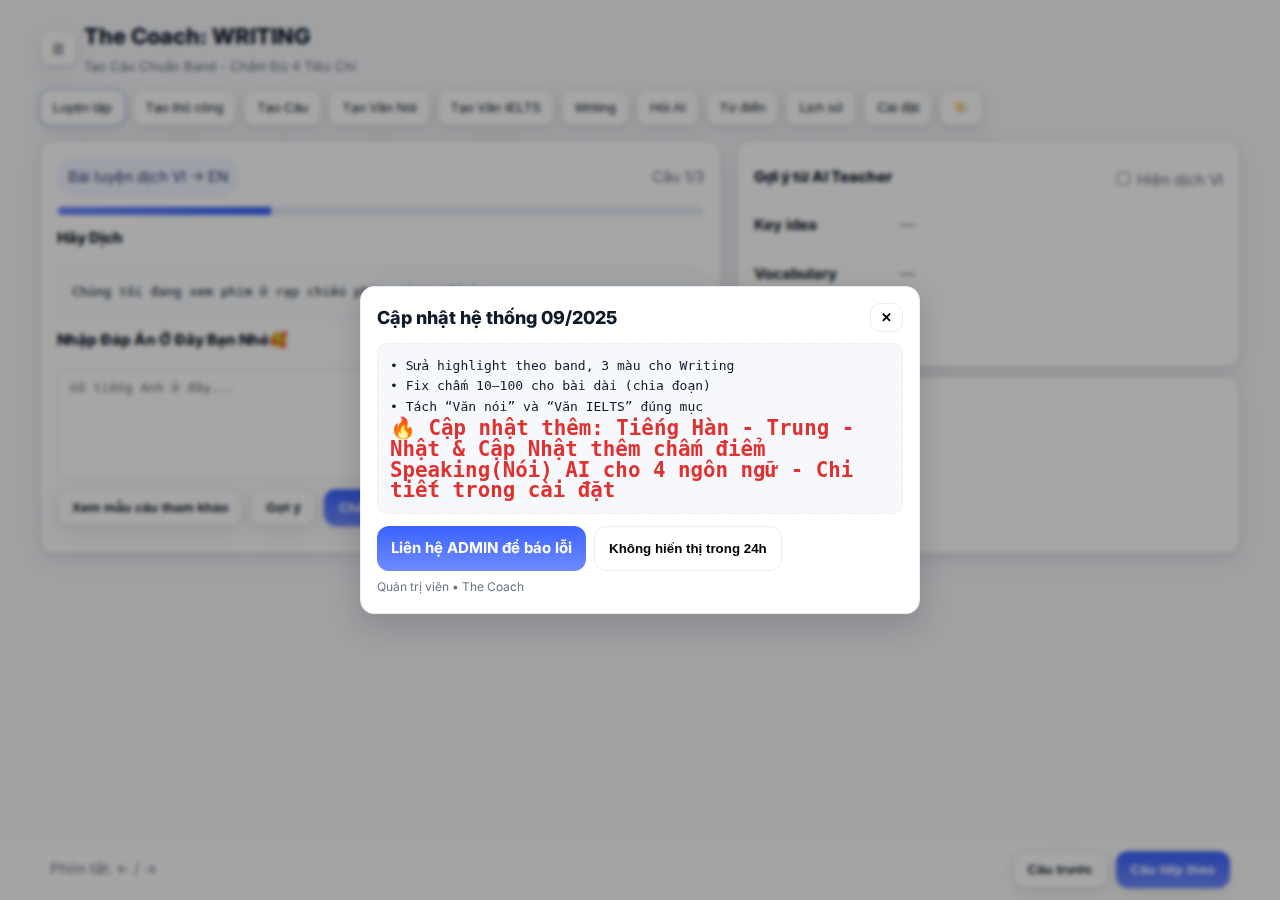
<file: index2.html>
<!DOCTYPE html>
<html lang="vi">
<head>
<meta charset="utf-8">
<meta name="viewport" content="width=device-width,initial-scale=1">
<title>GIÁO VIÊN AI - CHÚC MỌI NGƯỜI HỌC TẬP VUI VẺ</title>
<meta name="description" content="Tạo câu theo band A2/B1/B2/C1 (có ngữ cảnh), tạo văn nói & văn IELTS (Task1/Task2). Luyện dịch, chấm 10–100 & IELTS 4 tiêu chí. Donate QR hard-code.">
<link href="https://fonts.googleapis.com/css2?family=Inter:wght@400;600;700;800&display=swap" rel="stylesheet">
<style>
:root{--bg:#f7f8fb;--panel:#fff;--ink:#0f1a2b;--muted:#6a7286;--line:#e9ecf3;--brand:#3a63ff;--brand2:#6f8bff;--ok:#12b886;--warn:#f59f00;--bad:#fa5252;--soft:0 8px 28px rgba(16,24,40,.08),0 2px 8px rgba(16,24,40,.06);--r:14px;--green:#0ead69;--red:#e03131;--lh:1.6em;--footer-h:78px}
:root.dark{--bg:#0f1216;--panel:#171a1f;--ink:#e9edf6;--muted:#a1a8b5;--line:#262b33;--brand:#6f8bff;--brand2:#8ea2ff;--soft:0 10px 28px rgba(0,0,0,.35),0 2px 8px rgba(0,0,0,.25)}
*{box-sizing:border-box}html,body{height:100%}
body{margin:0;background:var(--bg);color:var(--ink);font:15px/1.65 Inter,system-ui,-apple-system,Segoe UI,Roboto,Arial;padding-bottom:var(--footer-h);scroll-padding-bottom:calc(var(--footer-h) + 10px)}
.container{width:min(1200px,94vw);margin:18px auto;min-height:calc(100dvh - var(--footer-h) - 36px)}
header{display:flex;gap:12px;align-items:center;justify-content:space-between;flex-wrap:wrap}
h1{font-size:22px;margin:0;font-weight:800}.lead{color:var(--muted);font-size:13px;margin:2px 0 0}
.tabs{display:flex;gap:8px;flex-wrap:wrap}
.tab,.themeToggle,.hamburger{padding:9px 12px;border-radius:10px;border:1px solid var(--line);background:var(--panel);color:var(--ink);cursor:pointer;box-shadow:var(--soft)}
.tab.active{outline:2px solid rgba(58,99,255,.18)}
.grid{display:grid;gap:16px}@media(min-width:980px){.grid.two{grid-template-columns:1.15fr .85fr}}
.card{background:var(--panel);border:1px solid var(--line);border-radius:var(--r);padding:16px;box-shadow:var(--soft)}
.sectionTitle{font-weight:800;margin:0 0 6px}.row{display:grid;gap:10px}
.input,.select,textarea{width:100%;background:#fff;color:#0f1a2b;border:1px solid #dfe5f0;border-radius:12px;padding:10px 12px;outline:none}
textarea{min-height:110px;resize:vertical}
:root.dark .input,:root.dark .select,:root.dark textarea{background:#121418;color:#e9edf6;border:1px solid #2a2f37}
.input:focus,.select:focus,textarea:focus{border-color:#9db1ff;box-shadow:0 0 0 3px rgba(58,99,255,.15)}
.btn{appearance:none;border:1px solid #dfe5f0;background:#fff;color:#0f1a2b;padding:10px 14px;border-radius:12px;font-weight:700;cursor:pointer;box-shadow:var(--soft)}
.btn.primary{background:linear-gradient(180deg,var(--brand),var(--brand2));color:#fff;border-color:transparent}
:root.dark .btn{background:#171a1f;color:#e9edf6;border:1px solid #2a2f37}
.badge{display:inline-flex;gap:8px;align-items:center;padding:6px 10px;border-radius:999px;background:#f2f6ff;color:#29407a;border:1px solid #e3ebff}
:root.dark .badge{background:#1a2030;color:#cdd6ff;border-color:#2a3350}
.subtle{color:var(--muted)}.mono{font-family:ui-monospace,Menlo,Consolas,monospace;font-size:13px}
.progress{height:10px;background:#e9edf8;border:1px solid var(--line);border-radius:999px;overflow:hidden}
.progress>div{height:100%;background:linear-gradient(90deg,#6f8cff,#3a63ff)}
.kv{display:grid;grid-template-columns:140px 1fr;gap:6px;align-items:flex-start}
.boxVI{padding:14px;border:1px dashed #d9e1f3;border-radius:12px;background:#fbfdff}
.boxVI.limit10{line-height:var(--lh);max-height:calc(var(--lh) * 10);overflow:auto}
:root.dark .boxVI{background:#111317}
.errtag{display:inline-block;margin:4px 6px 0 0;padding:4px 8px;border:1px solid var(--line);border-radius:999px;background:#f7f9ff}
:root.dark .errtag{background:#141826}
.table{width:100%;border-collapse:collapse}.table th,.table td{padding:8px;border-bottom:1px solid var(--line)}

/* ==== DIFF HIGHLIGHT ==== */
/* SIMPLE (câu ngắn): gạch đỏ phần sai, xanh phần đúng */
.diff{line-height:1.75}
.diff.simple .del{background:rgba(224,49,49,.16);color:#e03131;text-decoration:line-through;border-radius:4px;padding:1px 2px}
.diff.simple .ins{background:rgba(14,173,105,.16);color:#0ead69;border-radius:4px;padding:1px 2px}
.diff.simple .ellipsis{color:var(--muted)}
/* WRITING/SPOKEN: 3 màu – không gạch */
.diff.writing span{border-radius:4px;padding:1px 2px}
.diff.writing .bad{background:rgba(250,82,82,.18);color:#e03131}
.diff.writing .near{background:rgba(245,157,0,.22);color:#9a6b00}
.diff.writing .good{background:rgba(18,184,134,.18);color:#0ead69}

/* Drawer/Profile */
.drawer{position:fixed;inset:0 0 0 auto;width:min(420px,92vw);background:var(--panel);border-left:1px solid var(--line);box-shadow:var(--soft);transform:translateX(105%);transition:.25s;z-index:60;padding:16px}
.drawer.show{transform:translateX(0)}.backdrop{position:fixed;inset:0;background:rgba(0,0,0,.35);backdrop-filter:blur(2px);opacity:0;pointer-events:none;transition:.2s;z-index:55}
.backdrop.show{opacity:1;pointer-events:auto}
.avatar{width:96px;height:96px;border-radius:50%;object-fit:cover;border:2px solid var(--line);cursor:pointer}
.stat{display:flex;justify-content:space-between;border:1px solid var(--line);border-radius:10px;padding:8px 10px;background:#fbfdff}
:root.dark .stat{background:#111317}

/* Footer cố định */
.footerNav{position:fixed;left:0;right:0;bottom:0;background:rgba(255,255,255,.78);backdrop-filter:blur(10px);border-top:1px solid var(--line);z-index:50}
:root.dark .footerNav{background:rgba(20,22,27,.65)}
.wrapNav{width:min(1200px,94vw);margin:0 auto;padding:12px 10px;display:flex;align-items:center;justify-content:space-between;gap:10px}

/* Chat AI */
.chat{border:1px solid var(--line);border-radius:12px;padding:10px;max-height:420px;overflow:auto;background:var(--panel)}
.msg{display:flex;gap:10px;margin:6px 0}
.msg.me{justify-content:flex-end}
.bubble{padding:10px 12px;border-radius:12px;border:1px solid var(--line);max-width:80%}
.me .bubble{background:#eaf0ff}
:root.dark .me .bubble{background:#141b2b}
.type{border-right:2px solid var(--ink);animation:caret 1s steps(1) infinite}
@keyframes caret{50%{border-color:transparent}}
.scrollBox{max-height:260px;overflow:auto}
</style>
</head>
<body>
<div class="container">
  <header>
    <div style="display:flex;gap:8px;align-items:center">
      <button id="btnHamburger" class="hamburger" title="Menu">|||</button>
      <div>
        <h1>The Coach: WRITING</h1>
        <p class="lead">Tạo Câu Chuẩn Band - Chấm Đủ 4 Tiêu Chí</p>
      </div>
    </div>
    <div class="tabs">
      <button class="tab active" id="tabPractice">Luyện tập</button>
      <button class="tab" id="tabManual">Tạo thủ công</button>
      <button class="tab" id="tabGenSent">Tạo Câu</button>
      <button class="tab" id="tabSpoken">Tạo Văn Nói</button>
      <button class="tab" id="tabIELTSGen">Tạo Văn IELTS</button>
      <button class="tab" id="tabWriting">Writing</button>
      <button class="tab" id="tabAsk">Hỏi AI</button>
      <button class="tab" id="tabDict">Từ điển</button>
      <button class="tab" id="tabHistory">Lịch sử</button>
      <button class="tab" id="tabSettings">Cài đặt</button>
      <button id="toggleTheme" class="themeToggle" title="Đổi giao diện">🌤️</button>
    </div>
  </header>

  <!-- PRACTICE -->
  <section id="secPractice" class="grid two" style="margin-top:16px">
    <div class="card row">
      <div style="display:flex;justify-content:space-between;align-items:center">
        <span class="badge">Bài luyện dịch VI → EN</span><span id="counter" class="subtle">Câu 1/1</span>
      </div>
      <div class="progress"><div id="progbar" style="width:0%"></div></div>
      <div class="sectionTitle">Hãy Dịch</div>
      <div id="viBox" class="boxVI mono limit10">—</div>

      <div class="row">
        <div class="sectionTitle">Nhập Đáp Án Ở Đây Bạn Nhé🥰</div>
        <textarea id="answer" class="mono" placeholder="Gõ tiếng Anh ở đây..."></textarea>
        <div style="display:flex;gap:8px;flex-wrap:wrap">
          <button id="btnTranslateNow" class="btn">Xem mẫu câu tham khảo</button>
          <button id="btnSuggest" class="btn">Gợi ý</button>
          <button id="btnGradeSimple" class="btn primary">Chấm nhanh 10–100</button>
          <button id="btnGradeIELTS" class="btn">Chấm IELTS (4 tiêu chí)</button>
        </div>
      </div>
      <div id="hint" class="subtle"></div>
    </div>

    <div class="row">
      <div class="card row">
        <div style="display:flex;justify-content:space-between;align-items:center">
          <div class="sectionTitle">Gợi ý từ AI Teacher</div>
          <label class="subtle"><input type="checkbox" id="toggleViGloss"> Hiện dịch VI</label>
        </div>
        <div class="kv"><b>Key idea</b><div id="gIdea" class="subtle">—</div></div>
        <div class="kv"><b>Vocabulary</b><div id="gVocab" class="subtle">—</div></div>
        <div class="kv"><b>Grammar</b><div id="gGrammar" class="subtle">—</div></div>
      </div>

      <div class="card row">
        <div class="sectionTitle">Kết quả</div>
        <div id="gradeHeader" class="subtle">Chưa chấm.</div>
        <div id="gradeDiff" class="diff mono scrollBox"></div>
        <div id="gradeBreakdown" class="row"></div>
      </div>
    </div>
  </section>

  <!-- MANUAL -->
  <section id="secManual" class="card row" style="display:none;margin-top:16px">
    <div class="badge">Tạo câu/đoạn tiếng Việt thủ công • Thêm vào Luyện tập</div>
    <textarea id="manualVI" class="mono" placeholder="Dán nhiều dòng, mỗi dòng 1 câu. Có thể dán đoạn dài."></textarea>
    <div style="display:flex;gap:8px;align-items:center;flex-wrap:wrap">
      <button id="btnUseManual" class="btn primary">Thêm vào Luyện tập</button>
      <span id="manualHint" class="subtle"></span>
    </div>
  </section>

  <!-- GEN SENT -->
  <section id="secGenSent" class="card row" style="display:none;margin-top:16px">
    <div class="badge">Tạo câu tiếng Việt theo band (A2/B1/B2/C1) + Ngữ cảnh • Dùng để luyện dịch</div>
    <div class="grid" style="grid-template-columns:1.2fr .8fr">
      <div class="row">
        <div class="grid" style="grid-template-columns:repeat(4,1fr);gap:8px">
          <label>Band
            <select id="gsBand" class="select">
              <option value="A2">A2 (cơ bản)</option>
              <option value="B1" selected>B1 (trung cấp thấp)</option>
              <option value="B2">B2 (trung cấp cao)</option>
              <option value="C1">C1 (nâng cao)</option>
            </select>
          </label>
          <label>Độ dài
            <select id="gsLen" class="select">
              <option value="short" selected>Ngắn (~8–15 từ)</option>
              <option value="medium">Vừa (~12–20 từ)</option>
            </select>
          </label>
          <label>Số câu
            <input id="gsCount" type="number" min="1" max="30" value="6" class="input">
          </label>
          <label>Chủ đề
            <input id="gsTopic" class="input" placeholder="gia đình, công việc, du lịch...">
          </label>
        </div>
        <label>Ngữ cảnh (tuỳ chọn)
          <textarea id="gsContext" class="mono" placeholder="Ví dụ: hội thoại ở quán cà phê; ngữ cảnh đặt chỗ khách sạn; tình huống thuyết trình..."></textarea>
        </label>
        <div style="display:flex;gap:8px;align-items:center;flex-wrap:wrap">
          <button id="btnGSGen" class="btn primary">Tạo câu (VI)</button>
          <span id="gsHint" class="subtle"></span>
        </div>
      </div>
      <aside class="row">
        <div class="sectionTitle">Kết quả</div>
        <div id="gsOut" class="card mono scrollBox" style="white-space:pre-wrap"></div>
        <div style="display:flex;gap:8px"><button id="btnGSUse" class="btn">Thêm vào Luyện tập</button></div>
      </aside>
    </div>
  </section>

  <!-- SPOKEN -->
  <section id="secSpoken" class="card row" style="display:none;margin-top:16px">
    <div class="badge">Tạo bài <b>văn nói</b> (tiếng Việt) • Theo Ngữ Cảnh</div>
    <div class="grid" style="grid-template-columns:1.2fr .8fr">
      <div class="row">
        <div class="grid" style="grid-template-columns:1fr 1fr;gap:8px">
          <label>Chủ đề<input id="spTopic" class="input" placeholder="đời sống, học tập, du lịch..."></label>
          <label>Độ dài
            <select id="spLen" class="select">
              <option value="short">~80–120 từ</option>
              <option value="medium" selected>~150–200 từ</option>
              <option value="long">~220–300 từ</option>
            </select>
          </label>
        </div>
        <label>Ngữ cảnh (tuỳ chọn)
          <textarea id="spContext" class="mono" placeholder="Ví dụ: kể chuyện với bạn; trình bày trước lớp; chia sẻ trải nghiệm..."></textarea>
        </label>
        <div style="display:flex;gap:8px;flex-wrap:wrap;align-items:center">
          <button id="btnSpGen" class="btn primary">Tạo văn nói (VI)</button>
          <button id="btnSpUse" class="btn">Thêm vào Luyện tập</button>
          <button id="btnSpTransGrade" class="btn">Dịch & Chấm IELTS</button>
          <span id="spHint" class="subtle"></span>
        </div>
      </div>
      <aside class="row">
        <div class="sectionTitle">Kết quả</div>
        <div id="spOut" class="card mono scrollBox" style="white-space:pre-wrap"></div>
      </aside>
    </div>
  </section>

  <!-- IELTS GEN -->
  <section id="secIELTSGen" class="card row" style="display:none;margin-top:16px">
    <div class="badge">Tạo bài <b>văn IELTS</b> (tiếng Việt): Task 1 / Task 2</div>
    <div class="grid" style="grid-template-columns:1.2fr .8fr">
      <div class="row">
        <div style="display:flex;gap:8px;align-items:center;flex-wrap:wrap">
          <select id="genEssayType" class="select" style="max-width:220px">
            <option value="task2" selected>Task 2 (Opinion/Argument)</option>
            <option value="task1">Task 1 (Mô tả biểu đồ)</option>
          </select>
          <select id="genEssayLen" class="select" style="max-width:220px">
            <option value="short">~140 từ</option>
            <option value="medium" selected>~200–230 từ</option>
            <option value="long">~260–300 từ</option>
          </select>
          <button id="btnGenEssayVI" class="btn primary">Tạo bài văn IELTS (VI)</button>
          <button id="btnIELTSUse" class="btn">Thêm vào Luyện tập</button>
          <button id="btnIELTSTransGrade" class="btn">Dịch & Chấm IELTS</button>
          <span id="ieltsGenHint" class="subtle"></span>
        </div>
      </div>
      <aside class="row">
        <div class="sectionTitle">Kết quả</div>
        <div id="ieltsGenOut" class="card mono scrollBox" style="white-space:pre-wrap"></div>
      </aside>
    </div>
  </section>

  <!-- WRITING -->
  <section id="secWriting" class="card row" style="display:none;margin-top:16px">
    <div class="badge">Writing Task • Chấm IELTS bài EN & Dịch bài VI ➜ EN (Task1/Task2)</div>
    <div class="grid" style="grid-template-columns:1.2fr .8fr">
      <div class="row">
        <label>Đề bài</label>
        <textarea id="wrPrompt" class="mono" placeholder="Nhập đề viết..."></textarea>
        <div style="display:flex;gap:8px;align-items:center;flex-wrap:wrap">
          <button id="btnGenPrompt" class="btn">Tạo đề bằng AI</button>
          <select id="wrType" class="select">
            <option value="task2" selected>Task 2 (Opinion/Argument)</option>
            <option value="task1">Task 1 (Graph/Chart)</option>
          </select>
          <span id="wrPromptHint" class="subtle"></span>
        </div>
        <label style="margin-top:10px">Bài viết (EN) — dùng để chấm</label>
        <textarea id="wrEssay" class="mono" placeholder="Viết bài bằng tiếng Anh..."></textarea>
        <div style="display:flex;gap:8px;align-items:center;margin-top:6px;flex-wrap:wrap">
          <button id="btnGradeEssay" class="btn primary">Chấm IELTS (4 tiêu chí)</button>
          <span id="wrHint" class="subtle"></span>
        </div>
      </div>
      <aside class="row">
        <div class="sectionTitle">Ảnh biểu đồ (tuỳ chọn)</div>
        <div id="chartBox" style="border:1px dashed var(--line);border-radius:12px;padding:10px;display:grid;place-items:center;cursor:pointer;min-height:150px;background:#fbfdff">
          <span class="subtle">Nhấn để chọn ảnh (png/jpg)</span>
          <img id="chartImg" alt="" style="max-width:100%;display:none;border-radius:8px">
        </div>
        <input id="chartPicker" type="file" accept="image/*" style="display:none">
      </aside>
    </div>

    <div class="card row" style="margin-top:10px">
      <div class="sectionTitle">Dịch bài tiếng Việt ➜ English (giữ phong cách IELTS)</div>
      <div style="display:flex;gap:8px;align-items:center;flex-wrap:wrap">
        <select id="trTaskType" class="select" style="max-width:220px">
          <option value="task2" selected>Task 2</option>
          <option value="task1">Task 1</option>
        </select>
        <button id="btnTranslateTask" class="btn">Dịch bài VI ➜ EN</button>
        <button id="btnGradeTranslated" class="btn">Chấm kết quả dịch</button>
        <span id="trTaskHint" class="subtle"></span>
      </div>
      <textarea id="trTaskInput" class="mono" placeholder="Dán bài tiếng Việt (Task 1/2) vào đây..."></textarea>
      <div class="sectionTitle">Kết quả dịch (EN)</div>
      <div id="trTaskOut" class="card mono scrollBox" style="white-space:pre-wrap"></div>
    </div>

    <div class="card row" id="wrResult" style="display:none">
      <div class="sectionTitle">Kết quả IELTS</div>
      <div id="wrHead" class="subtle">—</div>
      <div id="wrDiff" class="diff mono scrollBox"></div>
      <div id="wrBreakdown" class="row"></div>
    </div>
  </section>

  <!-- ASK AI -->
  <section id="secAsk" class="card row" style="display:none;margin-top:16px">
    <div class="badge">Hỏi AI (giải thích ngữ pháp, sửa câu, ví dụ theo ngữ cảnh)</div>
    <div class="chat" id="chatBox"></div>
    <div style="display:flex;gap:8px;align-items:center;margin-top:8px">
      <input id="askInput" class="input" placeholder="Ví dụ: Giải thích present perfect vs past simple...">
      <button id="btnAsk" class="btn primary">Gửi</button>
      <span id="askHint" class="subtle"></span>
    </div>
  </section>

  <!-- DICT -->
  <section id="secDict" class="card row" style="display:none;margin-top:16px">
    <div class="badge">Từ điển ngữ cảnh (IPA UK/US + nhiều nghĩa + ví dụ)</div>
    <div class="grid" style="grid-template-columns:1.1fr .9fr">
      <div class="row">
        <label>Tra từ/cụm từ<input id="q" class="input" placeholder="take off, anxiety, run into..."></label>
        <div style="display:flex;gap:8px;align-items:center"><button id="btnLookup" class="btn primary">Tra</button><button id="btnLookupFromVI" class="btn">Gợi ý dịch câu hiện tại</button><span id="dictHint" class="subtle"></span></div>
        <div id="dictOut" class="row"></div>
      </div>
      <aside class="row"><div class="sectionTitle">Lịch sử từ điển</div><div id="dictHistory" class="subtle">Chưa có.</div></aside>
    </div>
  </section>

  <!-- HISTORY -->
  <section id="secHistory" class="card row" style="display:none;margin-top:16px">
    <div class="badge">Lịch sử làm bài</div>
    <div class="row" style="grid-template-columns:repeat(4,1fr);gap:10px">
      <div class="stat"><span>Tổng lượt</span><b id="hisTotal">0</b></div>
      <div class="stat"><span>Điểm TB</span><b id="hisAvg">0</b></div>
      <div class="stat"><span>Đúng (Simple ≥90)</span><b id="hisCorrect">0</b></div>
      <div class="stat"><span>Tỉ lệ đúng</span><b id="hisRate">0%</b></div>
    </div>
    <table class="table" id="hisTable"><thead><tr><th>Thời gian</th><th>Loại</th><th>Input</th><th>Điểm/Band</th><th>Kết quả</th></tr></thead><tbody></tbody></table>
  </section>

  <!-- SETTINGS -->
  <section id="secSettings" class="card row" style="display:none;margin-top:16px">
    <div class="badge">Cài đặt API</div>
    <div class="grid" style="grid-template-columns:1.2fr .8fr">
      <div class="row"><label>OpenAI API Key<input id="apiKey" class="input" type="password" placeholder="sk-..."></label><div class="subtle">Nhập API key vào đây.</div></div>
      <div class="row"><label>Model<select id="model" class="select"><option value="gpt-4o-mini" selected>gpt-4o-mini</option><option value="gpt-4o">gpt-4o</option><option value="gpt-4.1-mini">gpt-4.1-mini</option></select></label><label style="margin-top:6px">Endpoint<input id="endpoint" class="input" value="https://api.openai.com/v1/chat/completions"></label></div>
    </div>
    <div style="display:flex;gap:8px;align-items:center"><button id="btnSave" class="btn primary">Lưu</button><span id="saveMsg" class="subtle"></span></div>
  </section>
</div>

<!-- FOOTER -->
<div id="footerNav" class="footerNav">
  <div class="wrapNav"><span class="subtle">Phím tắt: ← / →</span><div style="display:flex;gap:8px"><button id="btnPrev" class="btn">Câu trước</button><button id="btnNext" class="btn primary">Câu tiếp theo</button></div></div>
</div>

<!-- PROFILE DRAWER -->
<div id="drawer" class="drawer" aria-label="Menu">
  <div style="display:flex;justify-content:space-between;align-items:center">
    <div class="sectionTitle">Hồ sơ</div>
    <button id="btnCloseDrawer" class="btn">Đóng</button>
  </div>

  <div class="row" style="align-items:center">
    <div style="display:flex;gap:12px;align-items:center">
      <img id="avatar" class="avatar" alt="Ảnh đại diện" src="">
      <div class="row" style="gap:6px">
        <input id="displayName" class="input" placeholder="Tên hiển thị">
        <div class="subtle">Chúc bạn học vui vẻ</div>
      </div>
    </div>
  </div>
  <div class="row" style="grid-template-columns:repeat(3,1fr)">
    <div class="stat"><span>Điểm TB</span><b id="pAvg">0</b></div>
    <div class="stat"><span>Đã làm</span><b id="pTotal">0</b></div>
    <div class="stat"><span>Tỉ lệ đúng</span><b id="pRate">0%</b></div>
  </div>
  <div class="row"><button id="btnExportCSV" class="btn">Xuất CSV</button><button id="btnResetProfile" class="btn">Xoá lịch sử</button></div>

  <div class="card row" id="donatePanel" style="margin-top:12px">
    <div class="sectionTitle">Donate</div>
    <div class="kv"><b>Tên Chủ Tài Khoản</b><div id="dnName">—</div></div>
    <div class="kv"><b>Thông Điệp</b><div id="dnNote" class="subtle">—</div></div>
    <div class="row"><img id="dnQR" alt="QR Donate" style="max-width:100%;border-radius:10px;border:1px solid var(--line);box-shadow:var(--soft)"></div>
    <div style="display:flex;gap:8px;flex-wrap:wrap">
      <a id="dnPay" class="btn primary" target="_blank" rel="noopener">Liên hệ</a>
      <button id="dnCopy" class="btn">Copy link</button>
    </div>
  </div>

  <input id="filePicker" type="file" accept="image/*" style="display:none">
</div>
<div id="backdrop" class="backdrop"></div>

<script>
/* ====== CONSTANTS / STORAGE ====== */
const DONATE_NAME="Hoàng xxxxxxxxxxx Tuấn";
const DONATE_NOTE="Sự Ủng Hộ Của Bạn Sẽ Giúp Ích Rất Lớn Cho Chúng Tôi";
const DONATE_QR_IMG="https://www.facebook.com/share/17KTnVMyMs/?mibextid=wwXIfr";
const DONATE_PAY_URL="https://www.facebook.com/share/17KTnVMyMs/?mibextid=wwXIfr";
  
const ADMIN_PROXY = "https://gptaikey.hackpubgso01vn.workers.dev/";
  
const $=s=>document.querySelector(s);
const el=(t,c,h)=>{const x=document.createElement(t);if(c)x.className=c;if(h!=null)x.innerHTML=h;return x;};
const clamp=(n,a,b)=>Math.max(a,Math.min(b,n));
const esc=s=>String(s).replace(/[&<>"']/g,m=>({'&':'&amp;','<':'&lt;','>':'&gt;','"':'&quot;',"'":'&#39;'}[m]));
const S={items:'ls_items',idx:'ls_idx',attempts:'ls_attempts',api:'ai_key',mdl:'ai_model',ep:'ai_ep',dict:'dict_hist',avatar:'profile_avatar',name:'profile_name',wrp:'wr_prompt',wri:'wr_img'};
const store={
  get items(){try{return JSON.parse(localStorage.getItem(S.items)||'[]')}catch(_){return[]}}, set items(v){localStorage.setItem(S.items,JSON.stringify(v||[]))},
  get idx(){return parseInt(localStorage.getItem(S.idx)||'0',10)||0}, set idx(v){localStorage.setItem(S.idx,String(v|0))},
  get attempts(){try{return JSON.parse(localStorage.getItem(S.attempts)||'[]')}catch(_){return[]}}, set attempts(v){localStorage.setItem(S.attempts,JSON.stringify(v||[]))},
  get key(){return localStorage.getItem(S.api)||''}, set key(v){localStorage.setItem(S.api,v||'')},
  get mdl(){return localStorage.getItem(S.mdl)||'gpt-4o-mini'}, set mdl(v){localStorage.setItem(S.mdl,v||'gpt-4o-mini')},
  get ep(){return localStorage.getItem(S.ep)||'https://api.openai.com/v1/chat/completions'}, set ep(v){localStorage.setItem(S.ep,v||'https://api.openai.com/v1/chat/completions')},
  get dict(){try{return JSON.parse(localStorage.getItem(S.dict)||'[]')}catch(_){return[]}}, set dict(v){localStorage.setItem(S.dict,JSON.stringify(v||[]))},
  get avatar(){return localStorage.getItem(S.avatar)||''}, set avatar(v){localStorage.setItem(S.avatar,v||'')},
  get name(){return localStorage.getItem(S.name)||''}, set name(v){localStorage.setItem(S.name,v||'')},
  get wrp(){return localStorage.getItem(S.wrp)||''}, set wrp(v){localStorage.setItem(S.wrp,v||'')},
  get wri(){return localStorage.getItem(S.wri)||''}, set wri(v){localStorage.setItem(S.wri,v||'')}
};

/* ====== THEME ====== */
const root=document.documentElement;const prefersDark=matchMedia('(prefers-color-scheme: dark)').matches;
if(localStorage.getItem('theme')==='dark'||(!localStorage.getItem('theme')&&prefersDark)){root.classList.add('dark');$('#toggleTheme').textContent='🌙';}
$('#toggleTheme').onclick=()=>{root.classList.toggle('dark');const d=root.classList.contains('dark');localStorage.setItem('theme',d?'dark':'light');$('#toggleTheme').textContent=d?'🌙':'🌤️';};

/* ====== FOOTER HEIGHT AUTO ====== */
function applyFooterPadding(){
  const f=$('#footerNav'); if(!f) return;
  const h=f.offsetHeight||78;
  root.style.setProperty('--footer-h',h+'px');
}
new ResizeObserver(applyFooterPadding).observe(document.body);
window.addEventListener('load',applyFooterPadding);
window.addEventListener('resize',applyFooterPadding);
applyFooterPadding();

/* ====== TABS ====== */
const tabs=[['#tabPractice','#secPractice'],['#tabManual','#secManual'],['#tabGenSent','#secGenSent'],['#tabSpoken','#secSpoken'],['#tabIELTSGen','#secIELTSGen'],['#tabWriting','#secWriting'],['#tabAsk','#secAsk'],['#tabDict','#secDict'],['#tabHistory','#secHistory'],['#tabSettings','#secSettings']];
tabs.forEach(([b,s])=>$(b).onclick=()=>{document.querySelectorAll('.tab').forEach(x=>x.classList.remove('active'));document.querySelectorAll('section.card,section.grid').forEach(x=>x.style.display='none');$(b).classList.add('active');$(s).style.display='grid'; if(s==='#secHistory') renderHistory(); if(s==='#secAsk') setTimeout(()=>$('#askInput').focus(),50);});

/* ====== PRACTICE DATA ====== */
let items=store.items.length?store.items:[
  "Chúng tôi đang xem phim ở rạp chiếu phim, phim rất hay.",
  "Họ đang xây một ngôi nhà mới, nó sẽ rất lớn.",
  "Tôi đang học lái xe, tôi rất lo lắng."
];
let idx=clamp(store.idx,0,items.length-1);
function renderPractice(){
  const total=items.length||1; idx=clamp(idx,0,total-1);
  $('#viBox').textContent=items[idx]||'—'; $('#answer').value='';
  $('#gIdea').textContent='—'; $('#gVocab').textContent='—'; $('#gGrammar').textContent='—';
  $('#gradeHeader').textContent='Chưa chấm.';
  $('#gradeDiff').innerHTML='';
  $('#gradeDiff').className='diff mono scrollBox simple'; // <-- FIX simple diff
  $('#gradeBreakdown').innerHTML='';
  $('#counter').textContent=`Câu ${idx+1}/${total}`; $('#progbar').style.width=`${Math.round(((idx+1)/total)*100)}%`;
  store.items=items; store.idx=idx;
}
renderPractice();
$('#btnPrev').onclick=()=>{idx=clamp(idx-1,0,items.length-1);renderPractice();};
$('#btnNext').onclick=()=>{idx=clamp(idx+1,0,items.length-1);renderPractice();};
window.addEventListener('keydown',e=>{if(e.key==='ArrowLeft')$('#btnPrev').click(); if(e.key==='ArrowRight')$('#btnNext').click();});

/* ====== UTIL / OPENAI ====== */
function setBusy(on) {
  document.querySelectorAll('button').forEach(b => b.disabled = !!on);
}

async function callOpenAI(sys, usr, max_tokens = 900) {
  let url, headers;

  if (store.key) {
    // Có API key -> gọi thẳng OpenAI
    url = store.ep; // ví dụ: https://api.openai.com/v1/chat/completions
    headers = {
      "Content-Type": "application/json",
      "Authorization": "Bearer " + store.key
    };
  } else {
    // Không có API key -> gọi qua proxy Cloudflare Worker
    url = ADMIN_PROXY; // ví dụ: https://<worker>.<account>.workers.dev
    headers = { "Content-Type": "application/json" };
  }

  const r = await fetch(url, {
    method: "POST",
    headers,
    body: JSON.stringify({
      model: store.mdl,        // giữ nguyên chọn model ở phần Cài đặt
      temperature: 0.2,
      max_tokens,
      messages: [
        { role: "system", content: sys },
        { role: "user",   content: usr }
      ]
    })
  });

  if (!r.ok) {
    const t = await r.text();
    throw new Error("API lỗi " + r.status + " — " + t);
  }

  const d = await r.json();
  return d.choices?.[0]?.message?.content || "";
}

/* ====== DIFF GỌN (SIMPLE) ====== */
function tokenize(s){return (s||'').replace(/\s+/g,' ').trim().split(/(\s+|[.,!?;:;()'"-])/).filter(x=>x!=='');}
function diffCompact(a,b,maxSameRun=28){
  const A=tokenize(a), B=tokenize(b);
  const m=A.length,n=B.length;const dp=[...Array(m+1)].map(()=>Array(n+1).fill(0));
  for(let i=m-1;i>=0;i--)for(let j=n-1;j>=0;j--)dp[i][j]=A[i]===B[j]?dp[i+1][j+1]+1:Math.max(dp[i+1][j],dp[i][j+1]);
  let i=0,j=0,buf=[],sameRun=0;
  const flushSame=()=>{if(sameRun>0){ if(sameRun>maxSameRun) buf.push('<span class="ellipsis"> … </span>'); else for(let k=0;k<sameRun;k++) buf.push(esc(A[i-sameRun+k])); sameRun=0;}};
  while(i<m&&j<n){
    if(A[i]===B[j]){sameRun++;i++;j++;if(sameRun>maxSameRun+10){flushSame();}}
    else if(dp[i+1][j]>=dp[i][j+1]){flushSame();buf.push(`<span class="del">${esc(A[i])}</span>`);i++;}
    else{flushSame();buf.push(`<span class="ins">${esc(B[j])}</span>`);j++;}
  }
  while(i<m){flushSame();buf.push(`<span class="del">${esc(A[i++])}</span>`);}
  while(j<n){flushSame();buf.push(`<span class="ins">${esc(B[j++])}</span>`);}
  flushSame(); return buf.join('');
}

/* ====== DIFF WRITING (3 màu, không gạch) ====== */
function diffWriting(userText, revisionText, severity='near'){
  const A=tokenize(userText), B=tokenize(revisionText);
  const m=A.length,n=B.length;
  const dp=[...Array(m+1)].map(()=>Array(n+1).fill(0));
  for(let i=m-1;i>=0;i--) for(let j=n-1;j>=0;j--) dp[i][j]=(A[i]===B[j])?dp[i+1][j+1]+1:Math.max(dp[i+1][j],dp[i][j+1]);
  let i=0,j=0,buf=[];
  const mark=t => (t.trim()==='') ? esc(t) : `<span class="${severity}">${esc(t)}</span>`;
  while(i<m && j<n){
    if(A[i]===B[j]){ buf.push(esc(B[j])); i++; j++; }
    else if(dp[i+1][j]>=dp[i][j+1]){ i++; }
    else{ buf.push(mark(B[j])); j++; }
  }
  while(j<n){ buf.push(mark(B[j++])); }
  return buf.join('');
}

function similarity(a,b){
  const tok=s=>new Set((s||'').toLowerCase().match(/[a-z']+/g)||[]);
  const A=tok(a),B=tok(b); let inter=0; A.forEach(x=>{if(B.has(x)) inter++;});
  const uni=A.size+B.size-inter||1; return inter/uni;
}

/* ====== PROMPTS / SCORING ====== */
const SIMPLE_PROMPT = `
You are a VERY STRICT English corrector for Vietnamese→English translations.  
Your task: always return STRICT JSON ONLY with this schema:

{
  "score": 10-100,
  "explain_vi": "ngắn gọn bằng tiếng Việt",
  "correction": "English corrected sentence (always natural & grammatically correct)"
}

Rules:
- Always return valid JSON, never any extra text.  
- "correction" must ALWAYS be a fully corrected, natural English version. Do NOT leave it empty.  
- Score 100 ONLY if the sentence is perfect in meaning, grammar, spelling, punctuation, capitalization.  
- Penalize even small mistakes.  
`;

const SIMPLE_PROMPT_LONG = `
You are a VERY STRICT English corrector for Vietnamese→English translation of a long text.  
Your task: always return STRICT JSON ONLY with this schema:

{
  "score": 10-100,
  "explain_vi": "ngắn gọn bằng tiếng Việt",
  "correction": "English corrected paragraph (always natural & grammatically correct)"
}

Rules:
- Always return valid JSON, never any explanation outside.  
- "correction" must ALWAYS be the corrected & polished English paragraph. Do NOT leave it empty.  
- Judge grammar, word choice, punctuation, cohesion. Penalize all errors.  
- Score 100 ONLY if flawless.  
`;

const IELTS_PROMPT=`You are a VERY STRICT IELTS-style grader for short English output from a Vietnamese source.
Return STRICT JSON ONLY:{
 "overall_score":0-100,"criteria":{"grammar":{"score":0-25,"explain_vi":"...","suggest":"..."},
 "vocabulary":{"score":0-25,"explain_vi":"...","suggest":"..."},
 "coherence":{"score":0-25,"explain_vi":"...","suggest":"..."},
 "task":{"score":0-25,"explain_vi":"...","suggest":"..."} },
 "errors":[{"type":"tense|sva|articles|prepositions|word choice|collocation|punctuation|spelling|structure","from":"…","to":"…","explain_vi":"…"}],
 "suggest_revision":"..."
}
STRICT: Do NOT award high scores for simplistic one-clause outputs.`;

const IELTS_WR_SYS=`You are a STRICT IELTS Writing examiner for Task 1/Task 2.
Return STRICT JSON ONLY:{
 "overall_score":0-100,
 "criteria":{"grammar":{"score":0-25,"explain_vi":"...","suggest":"..."},
             "vocabulary":{"score":0-25,"explain_vi":"...","suggest":"..."},
             "coherence":{"score":0-25,"explain_vi":"...","suggest":"..."},
             "task":{"score":0-25,"explain_vi":"...","suggest":"..."}},
 "errors":[{"type":"tense|sva|articles|prepositions|word choice|collocation|punctuation|spelling|structure|cohesion","from":"…","to":"…","explain_vi":"…"}],
 "suggest_revision":"..."
}
Calibration:
- Do NOT give Band 7.0+ unless there is clear paragraphing, varied complex structures, logical development, precise lexis.
- Very short/simple texts → Band 5.0–6.0 max.
- Band 8.0 requires rare errors and strong range + precision.`;

function bandFromScore(s){if(s>=95)return 9.0;if(s>=85)return 8.0;if(s>=75)return 7.0;if(s>=65)return 6.0;if(s>=55)return 5.0;if(s>=45)return 4.0;if(s>=35)return 3.0;if(s>=25)return 2.0;return 1.0;}
function metrics(text){
  const t=(text||'').replace(/\s+/g,' ').trim();
  const words=(t.match(/[A-Za-z]+(?:'[A-Za-z]+)?/g)||[]);
  const wordCount=words.length;
  const types=new Set(words.map(w=>w.toLowerCase())).size;
  const ttr=wordCount?types/wordCount:0;
  const sentences=(t.split(/[.!?]+/).map(s=>s.trim()).filter(Boolean));
  const sentCount=sentences.length||0;
  const avgLen=wordCount&&sentCount?wordCount/sentCount:wordCount;
  const clauseMarkers=(t.match(/\b(and|but|because|although|however|which|that|who|while|whereas|moreover|therefore|in addition|on the other hand)\b/gi)||[]).length;
  const linking=(t.match(/\b(firstly|secondly|finally|overall|in general|to conclude|in conclusion|as a result|for example|for instance)\b/gi)||[]).length;
  return {wordCount,ttr,sentCount,avgLen,clauseMarkers,linking};
}
function capByMode(text,mode){
  const m=metrics(text); let cap=9.0;
  if(m.wordCount<10) cap=4.5;
  else if(m.sentCount<=1 && m.wordCount<20) cap=Math.min(cap,5.0);
  if(m.clauseMarkers<1) cap=Math.min(cap,6.0);
  if(m.avgLen<10) cap=Math.min(cap,6.0);
  if(m.ttr<0.35) cap=Math.min(cap,6.5);
  if(m.ttr<0.28) cap=Math.min(cap,6.0);
  if(mode==='task2'){ if(m.wordCount<180) cap=Math.min(cap,6.0); else if(m.wordCount<220) cap=Math.min(cap,7.0); }
  if(mode==='task1'){ if(m.wordCount<150) cap=Math.min(cap,6.5); if(!/\boverall|in general\b/i.test(text)) cap=Math.min(cap,6.5); }
  if(mode==='spoken'){ if(m.wordCount<120||m.sentCount<3) cap=Math.min(cap,6.0); }
  return {cap,m};
}
function showGradingResult(userText, js, headEl, diffEl, breakdownEl, label, mode){
  const baseBand=bandFromScore(js.overall_score);
  const {cap,m}=capByMode(userText,mode||null);
  let band=Math.min(baseBand,cap);
  let adjScore=js.overall_score;
  if(baseBand>band){adjScore=Math.max(0,Math.round(js.overall_score*(band/baseBand)));}

  const sim=similarity(userText,js.suggest_revision||'');
  headEl.innerHTML=`<b>${label}: ${adjScore} — Band ${band.toFixed(1)}</b> <span class="subtle">(${m.wordCount}w, ${m.sentCount}s, TTR ${(m.ttr||0).toFixed(2)})</span>${sim>=0.92?' • Ít chỉnh':''}`;
  const finalRev=(sim>=0.92)?userText:(js.suggest_revision||userText);

  const isWriting = (mode==='spoken'||mode==='task1'||mode==='task2');
  diffEl.className = 'diff mono scrollBox ' + (isWriting ? 'writing' : 'simple');

  if(isWriting){
    const sev = (band>=7 ? 'good' : (band>=5 ? 'near' : 'bad'));
    diffEl.innerHTML = diffWriting(userText, finalRev, sev);
  }else{
    diffEl.innerHTML = diffCompact(userText, finalRev);
  }

  const c=js.criteria||{};
  breakdownEl.innerHTML=`
    <div class="card row"><b>Grammar</b>: ${c.grammar?.score??0}/25<div class="subtle">${esc(c.grammar?.explain_vi||'')}</div><div class="mono">${esc(c.grammar?.suggest||'')}</div></div>
    <div class="card row"><b>Vocabulary</b>: ${c.vocabulary?.score??0}/25<div class="subtle">${esc(c.vocabulary?.explain_vi||'')}</div><div class="mono">${esc(c.vocabulary?.suggest||'')}</div></div>
    <div class="card row"><b>Coherence</b>: ${c.coherence?.score??0}/25<div class="subtle">${esc(c.coherence?.explain_vi||'')}</div><div class="mono">${esc(c.coherence?.suggest||'')}</div></div>
    <div class="card row"><b>Task/Complexity</b>: ${c.task?.score??0}/25<div class="subtle">${esc(c.task?.explain_vi||'')}</div><div class="mono">${esc(c.task?.suggest||'')}</div></div>
    ${Array.isArray(js.errors)&&js.errors.length?`<div class="card row"><b>Lỗi</b><div>${js.errors.map(e=>`<span class="errtag mono">[${esc(e.type)}] "${esc(e.from)}" → "${esc(e.to)}" — ${esc(e.explain_vi)}</span>`).join('')}</div></div>`:''}
  `;
}

/* ====== CHẤM 10–100 THÔNG MINH (bài dài) ====== */
function splitBySentences(text){
  const s=(text||'').trim().replace(/\s+/g,' ');
  return s.length? s.split(/(?<=[.!?])\s+(?=[A-Z0-9])/).filter(Boolean):[];
}
function groupChunks(sents,maxWords=60,maxSents=3){
  const groups=[]; let cur=[]; let wc=0;
  for(const s of sents){
    const w=(s.match(/[A-Za-z]+/g)||[]).length;
    if(cur.length && (wc+w>maxWords || cur.length>=maxSents)){ groups.push(cur.join(' ')); cur=[s]; wc=w; }
    else { cur.push(s); wc+=w; }
  }
  if(cur.length) groups.push(cur.join(' '));
  return groups;
}
async function gradeSimpleSmart(vi,en){
  const words=(en.match(/[A-Za-z]+/g)||[]).length;
  if(words<=40){
    const r=parseJSON(await callOpenAI(SIMPLE_PROMPT,`VI: ${vi}\nEN: ${en}`,500));
    if(!r||typeof r.score!=='number'||!r.correction) throw 'Kết quả không hợp lệ.';
    return {score:r.score, explain:r.explain_vi||'', corr:r.correction};
  }
  const sents=splitBySentences(en);
  const chunks=groupChunks(sents,80,3).slice(0,6);
  let totalScore=0,totalLen=0,allExplain=[],corrParts=[];
  for(const ch of chunks){
    const len=(ch.match(/[A-Za-z]+/g)||[]).length||1;
    const usr=`FULL_VI:\n${vi}\n\nEN_CHUNK:\n${ch}`;
    const r=parseJSON(await callOpenAI(SIMPLE_PROMPT_LONG,usr,450));
    if(!r||typeof r.score!=='number'||!r.correction){continue;}
    totalScore+=r.score*len; totalLen+=len;
    allExplain.push(r.explain_vi||'');
    corrParts.push(r.correction.trim());
  }
  if(!totalLen) throw 'Không chấm được.';
  const avgScore=Math.round(totalScore/totalLen);
  const corr=corrParts.join(' ').replace(/\s+/g,' ').trim();
  const explain=allExplain.filter(Boolean).slice(0,4).join(' | ');
  return {score:avgScore, explain, corr};
}

/* ====== BUTTONS: ADD / MANUAL ====== */
$('#btnUseManual').onclick=()=>{
  const raw=($('#manualVI').value||'').trim();
  if(!raw){$('#manualHint').textContent='Bạn chưa nhập nội dung.';return;}
  const lines=raw.split(/\n+/).map(s=>s.trim()).filter(Boolean);
  if(!lines.length){$('#manualHint').textContent='Không có câu hợp lệ.';return;}
  items=items.concat(lines); store.items=items; idx=items.length-lines.length;
  $('#manualHint').textContent=`Đã thêm ${lines.length} câu/đoạn vào Luyện tập.`;
  setTimeout(()=>{$('#manualHint').textContent=''; $('#tabPractice').click(); renderPractice();},900);
};

/* ====== AI TEACHER / TRANSLATE / GRADE ====== */
$('#btnSuggest').onclick=async()=>{
  const vi=items[idx]; const sys=`Bạn là AI Teacher. Trả JSON {"idea_en":"","idea_vi":"","vocab_en":[""],"vocab_vi":[""],"grammar_en":[""],"grammar_vi":[""]}`;
  try{setBusy(true);$('#hint').textContent='Đang gợi ý...'; const js=parseJSON(await callOpenAI(sys,'Vietnamese: '+vi,450));
    if(!js) throw 'Kết quả không hợp lệ.'; const showVI=$('#toggleViGloss').checked;
    $('#gIdea').textContent=(js.idea_en||'—')+(showVI&&js.idea_vi?` — ${js.idea_vi}`:'');
    $('#gVocab').textContent=(js.vocab_en||[]).join(', ')+(showVI&&js.vocab_vi?.length?` — ${js.vocab_vi.join(', ')}`:'');
    $('#gGrammar').textContent=(js.grammar_en||[]).join('; ')+(showVI&&js.grammar_vi?.length?` — ${js.grammar_vi.join('; ')}`:'');
    $('#hint').textContent='';
  }catch(e){$('#hint').textContent=e+'';}finally{setBusy(false);}
};
$('#btnTranslateNow').onclick=async()=>{
  const vi=items[idx]; const sys=`Translate Vietnamese to natural, context-aware English. Return plain English only.`;
  try{setBusy(true);$('#hint').textContent='Đang dịch...'; const en=await callOpenAI(sys,vi,250); $('#answer').value=en.trim(); $('#hint').textContent='Đã chèn bản dịch tham khảo.'; setTimeout(()=>$('#hint').textContent='',1200);}catch(e){$('#hint').textContent='Lỗi: '+e;}finally{setBusy(false);}
};
$('#btnGradeSimple').onclick=async()=>{
  const vi=items[idx], en=($('#answer').value||'').trim(); if(!en){$('#hint').textContent='Bạn chưa nhập bản dịch.';return;}
  try{
    setBusy(true);$('#hint').textContent='Đang chấm (10–100)...';
    const r=await gradeSimpleSmart(vi,en);
    $('#gradeHeader').innerHTML=`<b>Điểm (Simple): ${Math.round(r.score)}</b> — ${esc(r.explain||'')}`;
    $('#gradeDiff').className='diff mono scrollBox simple'; // <-- FIX simple diff
    $('#gradeDiff').innerHTML=diffCompact(en,r.corr);
    $('#gradeBreakdown').innerHTML='';
    $('#hint').textContent='';
    addHistory({type:'simple',input:vi,score:r.score,band:null,ok:r.score>=90});
  }catch(e){$('#gradeHeader').textContent='Lỗi: '+e; $('#gradeDiff').innerHTML=''; $('#gradeBreakdown').innerHTML='';}finally{setBusy(false);}
};
$('#btnGradeIELTS').onclick=async()=>{
  const vi=items[idx], en=($('#answer').value||'').trim(); if(!en){$('#hint').textContent='Bạn chưa nhập bản dịch.';return;}
  try{setBusy(true);$('#hint').textContent='Đang chấm IELTS...'; const r=parseJSON(await callOpenAI(IELTS_PROMPT,`Câu gốc (VI): ${vi}\nBài làm (EN): ${en}`,900));
    if(!r||!r.criteria||typeof r.overall_score!=='number') throw 'Kết quả không hợp lệ.';
    showGradingResult(en,r,$('#gradeHeader'),$('#gradeDiff'),$('#gradeBreakdown'),'IELTS Overall','spoken');
    addHistory({type:'ielts',input:vi,score:r.overall_score,band:bandFromScore(r.overall_score),ok:false});
    $('#hint').textContent='';
  }catch(e){$('#gradeHeader').textContent='Lỗi: '+e; $('#gradeDiff').innerHTML=''; $('#gradeBreakdown').innerHTML='';}finally{setBusy(false);}
};

/* ====== GEN SENTENCES ====== */
$('#btnGSGen').onclick=async()=>{
  const band=$('#gsBand').value, len=$('#gsLen').value, n=clamp(parseInt($('#gsCount').value||'6',10)||6,1,30), topic=$('#gsTopic').value.trim()||'chung', ctx=$('#gsContext').value.trim();
  const lengthHint = len==='short' ? '~8–15' : '~12–20';
  const sys=`Sinh câu TIẾNG VIỆT theo mức CEFR, dùng cấu trúc phù hợp band, rõ nghĩa, tự nhiên. Trả JSON {"sentences":["..."]}. Nghiêm cấm lẫn tiếng Anh.`;
  const usr=`Band: ${band}\nSố câu: ${n}\nĐộ dài câu: ${lengthHint} từ\nChủ đề: ${topic}\nNgữ cảnh: ${ctx||'(trống)'}\nYêu cầu: đa dạng cấu trúc, không quá khó so với ${band}, mỗi câu 1 dòng.`;
  try{setBusy(true);$('#gsHint').textContent='Đang tạo câu...'; const js=parseJSON(await callOpenAI(sys,usr,600));
    if(!js?.sentences?.length) throw 'Không nhận được danh sách.'; $('#gsOut').textContent=js.sentences.join('\n'); $('#gsHint').textContent='Đã tạo.'; setTimeout(()=>$('#gsHint').textContent='',1200);
  }catch(e){$('#gsOut').textContent='Lỗi: '+e; $('#gsHint').textContent='';}finally{setBusy(false);}
};
$('#btnGSUse').onclick=()=>{const t=$('#gsOut').textContent.trim(); if(!t)return; const arr=t.split(/\n+/).map(s=>s.trim()).filter(Boolean); if(!arr.length)return; items=items.concat(arr); store.items=items; idx=items.length-arr.length; renderPractice(); $('#tabPractice').click(); };

/* ====== SPOKEN GEN / ADD / GRADE ====== */
$('#btnSpGen').onclick=async()=>{
  const topic=$('#spTopic').value.trim()||'đời sống', len=$('#spLen').value, words=len==='short'?110:(len==='long'?260:180), ctx=$('#spContext').value.trim();
  const sys=`Sinh bài VĂN TIẾNG VIỆT phong cách VĂN NÓI, tự nhiên, mạch lạc, ~${words} từ. Trả JSON {"spoken_vi":"..."} (plain text).`;
  const usr=`Chủ đề: ${topic}\nNgữ cảnh: ${ctx||'(trống)'}\nĐăng ký: thân thiện, gần gũi, mạch lạc.`;
  try{setBusy(true);$('#spHint').textContent='Đang tạo văn nói...'; const js=parseJSON(await callOpenAI(sys,usr,800));
    if(!js?.spoken_vi) throw 'Không nhận được bài văn.'; $('#spOut').textContent=js.spoken_vi.trim(); $('#spHint').textContent='Đã tạo.'; setTimeout(()=>$('#spHint').textContent='',1000);
  }catch(e){$('#spOut').textContent='Lỗi: '+e; $('#spHint').textContent='';}finally{setBusy(false);}
};
$('#btnSpUse').onclick=()=>{const t=$('#spOut').textContent.trim(); if(!t){$('#spHint').textContent='Chưa có nội dung.';return;} items=items.concat([t]); store.items=items; idx=items.length-1; $('#spHint').textContent='Đã thêm vào Luyện tập.'; setTimeout(()=>{$('#spHint').textContent=''; $('#tabPractice').click(); renderPractice();},800);};
$('#btnSpTransGrade').onclick=async()=>{
  const vi=$('#spOut').textContent.trim(); if(!vi){$('#spHint').textContent='Chưa có văn nói để chấm.';return;}
  try{
    setBusy(true);$('#spHint').textContent='Đang dịch & chấm...';
    const en=await callOpenAI('Translate Vietnamese to natural English suitable for general essay; keep paragraphs. Return plain English only.',vi,1200);
    const r=parseJSON(await callOpenAI(IELTS_WR_SYS,`PROMPT:\n[SPOKEN]\n\nESSAY:\n${en}`,1200));
    if(!r||!r.criteria) throw 'Không chấm được.';
    $('#tabWriting').click(); $('#wrEssay').value=en.trim();
    showGradingResult(en,r,$('#wrHead'),$('#wrDiff'),$('#wrBreakdown'),'IELTS Overall (Spoken→EN)','spoken');
    $('#wrResult').style.display='grid';
    $('#spHint').textContent='';
  }catch(e){$('#spHint').textContent='Lỗi: '+e;}finally{setBusy(false);}
};

/* ====== IELTS GEN / ADD / GRADE ====== */
$('#btnGenEssayVI').onclick=async()=>{
  const kind=$('#genEssayType').value, len=$('#genEssayLen').value, words=(len==='short'?140:(len==='long'?280:210));
  const sys=`Sinh bài VĂN TIẾNG VIỆT theo dạng IELTS ${kind==='task1'?'Task 1 (mô tả biểu đồ/so sánh số liệu)':'Task 2 (nêu quan điểm/argument)'} ~${words} từ, mạch lạc. Trả JSON {"essay_vi":"..."}`;
  try{setBusy(true);$('#ieltsGenHint').textContent='Đang tạo bài văn VI...'; const js=parseJSON(await callOpenAI(sys,'',900));
    if(!js?.essay_vi) throw 'Không nhận được bài văn.'; $('#ieltsGenOut').textContent=js.essay_vi.trim(); $('#ieltsGenHint').textContent='Đã tạo.'; setTimeout(()=>$('#ieltsGenHint').textContent='',1000);
  }catch(e){$('#ieltsGenOut').textContent='Lỗi: '+e; $('#ieltsGenHint').textContent='';}finally{setBusy(false);}
};
$('#btnIELTSUse').onclick=()=>{const t=$('#ieltsGenOut').textContent.trim(); if(!t){$('#ieltsGenHint').textContent='Chưa có nội dung.';return;} items=items.concat([t]); store.items=items; idx=items.length-1; $('#ieltsGenHint').textContent='Đã thêm vào Luyện tập.'; setTimeout(()=>{$('#ieltsGenHint').textContent=''; $('#tabPractice').click(); renderPractice();},800);};
$('#btnIELTSTransGrade').onclick=async()=>{
  const vi=$('#ieltsGenOut').textContent.trim(); if(!vi){$('#ieltsGenHint').textContent='Chưa có bài để chấm.';return;}
  const kind=$('#genEssayType').value;
  try{
    setBusy(true);$('#ieltsGenHint').textContent='Đang dịch & chấm...';
    const sysTr=kind==='task1'?'Translate to English in IELTS Task 1 style: overview + key features; objective tone; keep paragraphs.':'Translate to English in IELTS Task 2 argumentative style: clear thesis; academic register; keep paragraphs.';
    const en=await callOpenAI(sysTr,vi,1200);
    const r=parseJSON(await callOpenAI(IELTS_WR_SYS,`PROMPT:\n[${kind.toUpperCase()}]\n\nESSAY:\n${en}`,1200));
    if(!r||!r.criteria) throw 'Không chấm được.';
    $('#tabWriting').click(); $('#wrEssay').value=en.trim();
    showGradingResult(en,r,$('#wrHead'),$('#wrDiff'),$('#wrBreakdown'),`IELTS Overall (${kind.toUpperCase()} VI→EN)`,kind==='task1'?'task1':'task2');
    $('#wrResult').style.display='grid';
    $('#ieltsGenHint').textContent='';
  }catch(e){$('#ieltsGenHint').textContent='Lỗi: '+e;}finally{setBusy(false);}
};

/* ====== WRITING TAB ====== */
$('#wrPrompt').value=store.wrp||'';
if(store.wri){ const img=$('#chartImg'); img.src=store.wri; img.style.display='block'; $('#chartBox').querySelector('span')?.remove(); }
$('#chartBox').onclick=()=>$('#chartPicker').click();
$('#chartPicker').onchange=(e)=>{const f=e.target.files?.[0]; if(!f) return; const r=new FileReader(); r.onload=()=>{const img=$('#chartImg'); img.src=r.result; img.style.display='block'; store.wri=r.result; $('#chartBox').querySelector('span')?.remove();}; r.readAsDataURL(f);};
$('#btnGenPrompt').onclick=async()=>{
  const type=$('#wrType').value; const sys=`Bạn là người ra đề Writing IELTS. Trả JSON {"prompt":"...","hints":["...","...","..."]}`;
  const usr= type==='task1' ? 'Sinh 1 đề Task 1 mô tả biểu đồ (không cần ảnh), kèm 3 gợi ý dàn ý.' : 'Sinh 1 đề Task 2 (opinion/argument), kèm 3 gợi ý lập luận.';
  try{setBusy(true);$('#wrPromptHint').textContent='Đang tạo đề...'; const js=parseJSON(await callOpenAI(sys,usr,450));
    if(!js||!js.prompt) throw 'Kết quả không hợp lệ.'; $('#wrPrompt').value=js.prompt+(Array.isArray(js.hints)?('\n\nGợi ý:\n- '+js.hints.join('\n- ')):''); store.wrp=$('#wrPrompt').value; $('#wrPromptHint').textContent='Đã tạo đề.'; setTimeout(()=>$('#wrPromptHint').textContent='',1000);
  }catch(e){$('#wrPromptHint').textContent='Lỗi: '+e;}finally{setBusy(false);}
};
$('#btnGradeEssay').onclick=async()=>{
  const prompt=$('#wrPrompt').value.trim(), essay=$('#wrEssay').value.trim(); if(!essay){$('#wrHint').textContent='Bạn chưa nhập bài viết.';return;}
  const mode=$('#wrType').value==='task1'?'task1':'task2';
  try{
    setBusy(true);$('#wrHint').textContent='Đang chấm IELTS...';
    const js=parseJSON(await callOpenAI(IELTS_WR_SYS,`PROMPT:\n${prompt||'(no prompt)'}\n\nESSAY:\n${essay}`,1200));
    if(!js||!js.criteria) throw 'Kết quả không hợp lệ.';
    showGradingResult(essay,js,$('#wrHead'),$('#wrDiff'),$('#wrBreakdown'),'IELTS Overall',mode);
    $('#wrResult').style.display='grid'; $('#wrHint').textContent='';
    addHistory({type:'writing',input:(prompt||'—').slice(0,80),score:js.overall_score,band:bandFromScore(js.overall_score),ok:false});
  }catch(e){$('#wrHead').textContent='Lỗi: '+e; $('#wrDiff').innerHTML=''; $('#wrBreakdown').innerHTML=''; $('#wrResult').style.display='grid';}finally{setBusy(false);}
};
$('#btnTranslateTask').onclick=async()=>{
  const vi=$('#trTaskInput').value.trim(); if(!vi){$('#trTaskHint').textContent='Hãy dán bài tiếng Việt.';return;}
  const kind=$('#trTaskType').value; const sys= kind==='task1'?`Translate to English in IELTS Task 1 style: overview + key features; objective tone; keep paragraphs.`:`Translate to English in IELTS Task 2 argumentative style: clear thesis; academic register; keep paragraphs.`;
  try{setBusy(true);$('#trTaskHint').textContent='Đang dịch...'; const out=await callOpenAI(sys,vi,1200); $('#trTaskOut').textContent=out.trim(); $('#trTaskHint').textContent='';}catch(e){$('#trTaskOut').textContent='Lỗi: '+e; $('#trTaskHint').textContent='';}finally{setBusy(false);}
};
$('#btnGradeTranslated').onclick=async()=>{
  const en=$('#trTaskOut').textContent.trim(); if(!en){$('#trTaskHint').textContent='Chưa có bản dịch EN để chấm.';return;}
  const mode=$('#trTaskType').value==='task1'?'task1':'task2';
  try{
    setBusy(true);$('#trTaskHint').textContent='Đang chấm...';
    const js=parseJSON(await callOpenAI(IELTS_WR_SYS,`PROMPT:\n[${mode.toUpperCase()}]\n\nESSAY:\n${en}`,1200));
    if(!js||!js.criteria) throw 'Kết quả không hợp lệ.';
    $('#tabWriting').click();
    showGradingResult(en,js,$('#wrHead'),$('#wrDiff'),$('#wrBreakdown'),'IELTS Overall (Dịch)',mode);
    $('#wrResult').style.display='grid';
    $('#trTaskHint').textContent='';
  }catch(e){$('#trTaskHint').textContent='Lỗi: '+e;}finally{setBusy(false);}
};

/* ====== CHAT AI (chống gửi trùng + Enter để gửi) ====== */
function appendMsg(text, mine=false, typing=false){
  const row = el('div','msg'+(mine?' me':'')); 
  const b   = el('div','bubble');
  b.innerHTML = typing ? '<span class="type">&nbsp;</span>' : esc(text);
  row.appendChild(b);
  $('#chatBox').appendChild(row);
  $('#chatBox').scrollTop = $('#chatBox').scrollHeight;
  return b;
}
async function typeOut(elm, text, speed=12){
  elm.innerHTML=''; let i=0;
  return new Promise(res=>{
    const id=setInterval(()=>{
      elm.textContent += text[i++]||'';
      $('#chatBox').scrollTop = $('#chatBox').scrollHeight;
      if(i>=text.length){ clearInterval(id); res(); }
    }, speed);
  });
}

let chatLock = false;  // khóa chống gửi trùng

async function sendAsk(){
  if (chatLock) return;                // đang gửi → bỏ qua
  const q = ($('#askInput').value||'').trim();
  if (!q) { $('#askHint').textContent='Nhập câu hỏi.'; return; }
  chatLock = true;
  $('#askHint').textContent='';
  appendMsg(q, true);
  const bubble = appendMsg('', false, true);
  try{
    const sys = `Bạn là trợ lý tiếng Anh hữu ích. Giải thích ngắn gọn, có ví dụ; nếu người dùng đưa câu, hãy sửa và nêu lý do. Dùng tiếng Việt khi giải thích, ví dụ bằng EN.`;
    const ans = await callOpenAI(sys, q, 650);
    await typeOut(bubble, ans.replace(/^```[\s\S]*?```/g,''), 10);
  }catch(e){
    bubble.textContent = 'Lỗi: ' + e;
  }finally{
    chatLock = false;
  }
}

// Click nút Gửi
$('#btnAsk').onclick = sendAsk;

// Enter để gửi (không Shift+Enter). Chặn lặp/phím giữ/IME.
const askI = $('#askInput');
if (askI && !askI.dataset.enterBound){
  askI.addEventListener('keydown', (e)=>{
    if (e.key === 'Enter' && !e.shiftKey && !e.isComposing && !e.repeat){
      e.preventDefault();
      sendAsk();
    }
  });
  askI.dataset.enterBound = '1'; // tránh bind nhiều lần
}
/* ====== DICTIONARY (nhiều nghĩa) ====== */
function renderHistDict(){
  const hist=store.dict.slice(-14).reverse();
  $('#dictHistory').innerHTML = hist.length
    ? hist.map(w=>`<span class="errtag">${esc(w)}</span>`).join('')
    : 'Chưa có.';
}
renderHistDict();

async function dictAPI(q){
  const sys=`Bạn là từ điển EN⇄VI chuẩn. Trả JSON:
{"headword":"","ipa_uk":"","ipa_us":"","pos":[""],"senses":[
 {"label":"nghĩa chính","gloss_en":"","gloss_vi":"","examples":[{"en":"","vi":""}]},
 {"label":"nghĩa khác/ngữ cảnh","gloss_en":"","gloss_vi":"","examples":[{"en":"","vi":""}]}
], "phrases":[{"phrasal":"","gloss_vi":"","example_en":"","example_vi":""}]}
Gợi ý 3–6 nghĩa nếu có; ví dụ tự nhiên.`;
  const out=await callOpenAI(sys,'Lookup: '+q,900);
  return parseJSON(out);
}

function showDict(d){
  const box=$('#dictOut'); box.innerHTML='';
  if(!d){ box.innerHTML='<div class="mono">Không có dữ liệu.</div>'; return; }
  box.append(el('div','',`<h2 class="sectionTitle" style="margin:0">${esc(d.headword)} <span class="subtle">(${(d.pos||[]).join(', ')})</span></h2>`));
  box.append(el('div','subtle',`IPA UK: /${esc(d.ipa_uk||'-')}/ • IPA US: /${esc(d.ipa_us||'-')}/`));
  (d.senses||[]).forEach((s,i)=> box.append(el('div','card row',`
    <b>${i+1}. ${esc(s.label||s.gloss_en||'')}</b>
    <div>${esc(s.gloss_en||'')}</div>
    <div class="subtle">${esc(s.gloss_vi||'')}</div>
    ${(s.examples||[]).map(e=>`<div class="mono">• ${esc(e.en)} — <span class="subtle">${esc(e.vi||'')}</span></div>`).join('')}
  `)));
  if(Array.isArray(d.phrases)&&d.phrases.length){
    box.append(el('div','card row',`
      <b>Phrasal/Collocation</b>
      ${d.phrases.map(p=>`<div class="mono">• <b>${esc(p.phrasal)}</b> — ${esc(p.gloss_vi)}<br><span class="subtle">${esc(p.example_en)}</span> — ${esc(p.example_vi||'')}</div>`).join('')}
    `));
  }
}

// === GẮN SỰ KIỆN ===
$('#btnLookup').onclick = async () => {
  const q = ($('#q').value||'').trim();
  if(!q){ $('#dictHint').textContent='Nhập từ/cụm cần tra.'; return; }
  try{
    setBusy(true);
    $('#dictHint').textContent='Đang tra...';
    const data = await dictAPI(q);
    showDict(data);
    // lưu lịch sử (tối đa 50)
    const hist = store.dict; hist.push(q);
    store.dict = hist.slice(-50);
    renderHistDict();
    $('#dictHint').textContent='';
  }catch(e){
    $('#dictOut').innerHTML='<div class="mono">Lỗi: '+esc(e+'')+'</div>';
    $('#dictHint').textContent='';
  }finally{ setBusy(false); }
};

// Gợi ý từ cần tra dựa trên câu VI hiện hành
$('#btnLookupFromVI').onclick = async () => {
  const vi = (items[idx]||'').trim();
  if(!vi){ $('#dictHint').textContent='Chưa có câu để gợi ý.'; return; }
  try{
    setBusy(true);
    $('#dictHint').textContent='Đang gợi ý...';
    const sys = `Từ câu tiếng Việt sau, gợi ý 1–3 từ/cụm TIẾNG ANH nên tra (thường là key collocation/verb/idiom). Trả JSON {"candidates":["..."]}`;
    const js = parseJSON(await callOpenAI(sys, vi, 200));
    const cand = js?.candidates?.[0] || '';
    if(!cand){ $('#dictHint').textContent='Không gợi ý được.'; setBusy(false); return; }
    $('#q').value = cand;
    $('#dictHint').textContent='Đang tra '+cand+'...';
    const data = await dictAPI(cand);
    showDict(data);
    const hist = store.dict; hist.push(cand);
    store.dict = hist.slice(-50);
    renderHistDict();
    $('#dictHint').textContent='';
  }catch(e){
    $('#dictOut').innerHTML='<div class="mono">Lỗi: '+esc(e+'')+'</div>';
    $('#dictHint').textContent='';
  }finally{ setBusy(false); }
};

/* ====== HISTORY / PROFILE ====== */
function addHistory({type,input,score,band,ok}){const at=store.attempts; at.push({at:Date.now(),type,input,score,band,ok}); store.attempts=at; }
function renderHistory(){const at=store.attempts, t=at.length, avg=t?Math.round(at.reduce((s,a)=>s+(a.score||0),0)/t):0, cor=at.filter(a=>a.type==='simple'&&a.ok).length, rate=t?Math.round(100*cor/t):0; $('#hisTotal').textContent=t; $('#hisAvg').textContent=avg; $('#hisCorrect').textContent=cor; $('#hisRate').textContent=rate+'%'; const tb=$('#hisTable tbody'); tb.innerHTML=at.slice().reverse().map(a=>`<tr><td>${new Date(a.at).toLocaleString()}</td><td>${esc(a.type)}</td><td class="mono">${esc(a.input||'')}</td><td>${a.band?('Band '+a.band.toFixed(1)):Math.round(a.score||0)}</td><td>${a.ok?'✅':'—'}</td></tr>`).join('');}
const drawer=$('#drawer'), bd=$('#backdrop'), av=$('#avatar'), nameI=$('#displayName');
function renderDonate(){ $('#dnName').textContent=DONATE_NAME; $('#dnNote').textContent=DONATE_NOTE; $('#dnQR').src=DONATE_QR_IMG; $('#dnPay').href=DONATE_PAY_URL; $('#dnCopy').onclick=async()=>{ try{await navigator.clipboard.writeText(DONATE_PAY_URL); $('#dnCopy').textContent='Đã copy ✓'; setTimeout(()=>$('#dnCopy').textContent='Copy link',1000);}catch(_){alert(DONATE_PAY_URL);} }; }
function openDrawer(){drawer.classList.add('show');bd.classList.add('show');fillProfile();renderDonate();}
function closeDrawer(){drawer.classList.remove('show');bd.classList.remove('show');}
$('#btnHamburger').onclick=openDrawer; $('#btnCloseDrawer').onclick=closeDrawer; bd.onclick=closeDrawer;
function fillProfile(){const at=store.attempts, t=at.length, avg=t?Math.round(at.reduce((s,a)=>s+(a.score||0),0)/t):0, cor=at.filter(a=>a.type==='simple'&&a.ok).length, rate=t?Math.round(100*cor/t):0; $('#pAvg').textContent=avg; $('#pTotal').textContent=t; $('#pRate').textContent=rate+'%'; av.src=store.avatar||'data:image/svg+xml;utf8,<svg xmlns="http://www.w3.org/2000/svg" width="96" height="96"><rect width="100%" height="100%" fill="%23e8ecf3"/><text x="50%" y="54%" font-size="36" text-anchor="middle" fill="%23555">🙂</text></svg>'; nameI.value=store.name||'';}
av.onclick=()=>$('#filePicker').click();
$('#filePicker').onchange=(e)=>{const f=e.target.files?.[0]; if(!f)return; const r=new FileReader(); r.onload=()=>{store.avatar=r.result; av.src=r.result;}; r.readAsDataURL(f);};
nameI.oninput=()=>{store.name=nameI.value.trim();};
$('#btnExportCSV').onclick=()=>{const at=store.attempts; if(!at.length){alert('Chưa có dữ liệu.');return;} let csv='time,type,input,score,band,ok\n'; at.forEach(a=>{const q=(a.input||'').replace(/"/g,'""'); csv+=`${new Date(a.at).toISOString()},"${(a.type||'').replace(/"/g,'""')}","${q}",${a.score??''},${a.band??''},${a.ok||false}\n`;}); const blob=new Blob([csv],{type:'text/csv;charset=utf-8;'}); const url=URL.createObjectURL(blob); const a=document.createElement('a'); a.href=url; a.download='history.csv'; document.body.appendChild(a); a.click(); a.remove(); URL.revokeObjectURL(url);};
$('#btnResetProfile').onclick=()=>{ if(confirm('Xoá toàn bộ lịch sử?')){ store.attempts=[]; fillProfile(); renderHistory(); } };

/* ====== SETTINGS ====== */
$('#apiKey').value=store.key; $('#model').value=store.mdl; $('#endpoint').value=store.ep;
$('#btnSave').onclick=()=>{store.key=$('#apiKey').value.trim(); store.mdl=$('#model').value; store.ep=$('#endpoint').value.trim(); $('#saveMsg').textContent='Đã lưu.'; setTimeout(()=>$('#saveMsg').textContent='',1000);};

/* ====== INIT ====== */
function init(){renderPractice(); fillProfile(); applyFooterPadding();}
init();
</script>
<script>
/* ========= CẤU HÌNH THÔNG BÁO (đổi tại đây) ========= */
window.ANNOUNCE_SWITCH  = window.ANNOUNCE_SWITCH  ?? 'T'; // 'T' bật • 'F' tắt
window.ANNOUNCE_ID      = window.ANNOUNCE_ID      ?? '2025-09-07-1'; // đổi mã để ép hiện lại
window.ANNOUNCE_CONTENT = window.ANNOUNCE_CONTENT ?? {
  title: 'Cập nhật hệ thống 09/2025',
  message:
    '• Sửa highlight theo band, 3 màu cho Writing\n' +
    '• Fix chấm 10–100 cho bài dài (chia đoạn)\n' +
    '• Tách “Văn nói” và “Văn IELTS” đúng mục\n' +
    '! 🔥 Cập nhật thêm: Tiếng Hàn - Trung - Nhật & Cập Nhật thêm chấm điểm Speaking(Nói) AI cho 4 ngôn ngữ - Chi tiết trong cài đặt',
  linkText: 'Liên hệ ADMIN để báo lỗi',
  linkUrl: 'https://www.facebook.com/share/1AYJ5ZGxK6/?mibextid=wwXIfr'
};

/* ========= POPUP THÔNG BÁO (ẩn 24h) ========= */
window.addEventListener('DOMContentLoaded', function adminAnnouncement(){
  try {
    if (window.ANNOUNCE_SWITCH !== 'T') return;

    const KEY = 'announce_state_v2';
    const readState  = () => { try { return JSON.parse(localStorage.getItem(KEY)||'{}'); } catch(_) { return {}; } };
    const writeState = (s) => { try { localStorage.setItem(KEY, JSON.stringify(s||{})); } catch(_) {} };

    const st   = readState();
    const now  = Date.now();
    const hide = (st.id === window.ANNOUNCE_ID) && st.until && now < st.until;
    if (hide) return;

    // backdrop
    const bg = document.createElement('div');
    Object.assign(bg.style, {
      position:'fixed', inset:'0', background:'rgba(0,0,0,.35)',
      backdropFilter:'blur(2px)', zIndex: 99998
    });

    // modal
    const box = document.createElement('div');
    Object.assign(box.style, {
      position:'fixed', left:'50%', top:'50%', transform:'translate(-50%,-50%)',
      width:'min(560px,92vw)', background:'var(--panel,#fff)', color:'var(--ink,#0f1a2b)',
      border:'1px solid var(--line,#e9ecf3)', borderRadius:'14px',
      boxShadow:'0 10px 30px rgba(16,24,40,.18)', padding:'16px', zIndex: 99999,
      fontFamily:'Inter,system-ui,-apple-system,Segoe UI,Roboto,Arial'
    });

    const head = document.createElement('div');
    head.style.display='flex'; head.style.justifyContent='space-between'; head.style.alignItems='center';

    const h = document.createElement('h3');
    h.textContent = (window.ANNOUNCE_CONTENT && window.ANNOUNCE_CONTENT.title) || 'Thông báo';
    h.style.margin='0'; h.style.fontWeight='800'; h.style.fontSize='18px';

    const btnClose = document.createElement('button');
    btnClose.textContent = '✕';
    Object.assign(btnClose.style, {
      border:'1px solid var(--line,#e9ecf3)', background:'var(--panel,#fff)',
      cursor:'pointer', borderRadius:'10px', padding:'6px 10px', fontWeight:'700'
    });

    const body = document.createElement('div');
    body.style.marginTop='10px';

    // ======= Message: hỗ trợ dòng đặc biệt màu đỏ =======
    function escHtml(s){return String(s).replace(/[&<>"']/g,m=>({ '&':'&amp;','<':'&lt;','>':'&gt;','"':'&quot;',"'":'&#39;' }[m]));}
    const msgRaw = (window.ANNOUNCE_CONTENT && window.ANNOUNCE_CONTENT.message) || '';
    let msgHTML;
    if (msgRaw.includes('<')) {
      msgHTML = msgRaw; // admin tự chèn HTML
    } else {
      msgHTML = msgRaw.split('\n').map(line=>{
        if (/^!\s*/.test(line)) {
          const t = line.replace(/^!\s*/,'');
          return `<div style="color:#e03131;font-weight:800;font-size:1.6em">${escHtml(t)}</div>`;
        }
        return `<div>${escHtml(line)}</div>`;
      }).join('');
    }

    const pre = document.createElement('div');
    pre.innerHTML = msgHTML;
    Object.assign(pre.style, {
      margin:'0',
      whiteSpace:'pre-wrap',
      fontFamily:'ui-monospace,Menlo,Consolas,monospace',
      fontSize:'13px',
      lineHeight:'1.6em',
      background:'var(--bg,#f7f8fb)',
      border:'1px dashed var(--line,#e9ecf3)',
      padding:'12px',
      borderRadius:'10px'
    });

    const actions = document.createElement('div');
    actions.style.display='flex'; actions.style.gap='8px'; actions.style.marginTop='12px'; actions.style.flexWrap='wrap';

    const link = document.createElement('a');
    link.textContent = (window.ANNOUNCE_CONTENT && window.ANNOUNCE_CONTENT.linkText) || 'Xem chi tiết';
    link.href   = (window.ANNOUNCE_CONTENT && window.ANNOUNCE_CONTENT.linkUrl)   || '#';
    link.target = '_blank'; link.rel = 'noopener';
    Object.assign(link.style, {
      display:'inline-block', textDecoration:'none', color:'#fff',
      background:'linear-gradient(180deg,var(--brand,#3a63ff),var(--brand2,#6f8bff))',
      padding:'10px 14px', borderRadius:'12px', fontWeight:'700'
    });

    const btnHide24 = document.createElement('button');
    btnHide24.textContent = 'Không hiển thị trong 24h';
    Object.assign(btnHide24.style, {
      border:'1px solid var(--line,#e9ecf3)', background:'var(--panel,#fff)',
      padding:'10px 14px', borderRadius:'12px', fontWeight:'700', cursor:'pointer'
    });

    const foot = document.createElement('div');
    foot.textContent = 'Quản trị viên • The Coach';
    foot.style.marginTop='6px'; foot.style.color='var(--muted,#6a7286)'; foot.style.fontSize='12px';

    const remove = ()=>{ bg.remove(); box.remove(); };
    btnClose.onclick = remove;
    btnHide24.onclick = () => { writeState({ id: window.ANNOUNCE_ID, until: Date.now() + 24*60*60*1000 }); remove(); };

    head.appendChild(h); head.appendChild(btnClose);
    body.appendChild(pre);
    actions.appendChild(link); actions.appendChild(btnHide24);
    box.appendChild(head); box.appendChild(body); box.appendChild(actions); box.appendChild(foot);
    document.body.appendChild(bg); document.body.appendChild(box);
  } catch(_) {}
});
</script>
  <script>
/* ========= CHẶN DEVTOOLS / F12 ========= */
(function hardBlockDevTools(){
  function toast(msg){
    const t = document.createElement('div');
    Object.assign(t.style,{
      position:'fixed', top:'20px', left:'50%', transform:'translateX(-50%)',
      background:'rgba(224,49,49,.95)', color:'#fff', fontSize:'14px', fontWeight:'700',
      padding:'10px 14px', borderRadius:'10px', boxShadow:'0 6px 20px rgba(0,0,0,.3)', zIndex: 99999
    });
    t.textContent = msg; document.body.appendChild(t);
    setTimeout(()=>t.remove(), 2500);
  }

  // Chặn phím tắt phổ biến
  document.addEventListener('keydown',function(e){
    const key = e.key || '';
    if (e.keyCode===123 || // F12
        (e.ctrlKey && e.shiftKey && (key==='I'||key==='J'||key==='C'||key==='i'||key==='j'||key==='c')) ||
        (e.ctrlKey && (key==='U'||key==='u')) ) {
      e.preventDefault();
      toast('⚠️ DevTools đã bị chặn');
      return false;
    }
  }, {capture:true});

  // Chặn menu chuột phải
  document.addEventListener('contextmenu',function(e){
    e.preventDefault();
    toast('⚠️ Chuột phải đã bị vô hiệu hoá');
    return false;
  }, {capture:true});

  // Phát hiện mở DevTools bằng trick timing
  setInterval(function(){
    const t = Date.now();
    debugger; // nếu DevTools đang mở, sẽ delay
    if (Date.now() - t > 200){
      toast('⚠️ Phát hiện DevTools đang mở');
      // location.href = 'about:blank'; // ← nếu muốn thoát trang thì bỏ comment dòng này
    }
  }, 1000);

  // Ẩn log console
  if (window.console && typeof window.console.log === 'function'){
    const origLog = console.log;
    console.log = function(){
      return origLog.apply(this, ['%c','color:transparent;',...arguments]);
    };
  }
})();
</script>
  <script>
document.addEventListener("DOMContentLoaded", () => {
  document.documentElement.style.overflowY = "auto";
  document.documentElement.style.height = "auto";
  document.body.style.overflowY = "auto";
  document.body.style.height = "auto";
});
</script>
</body>
</html>
</file>
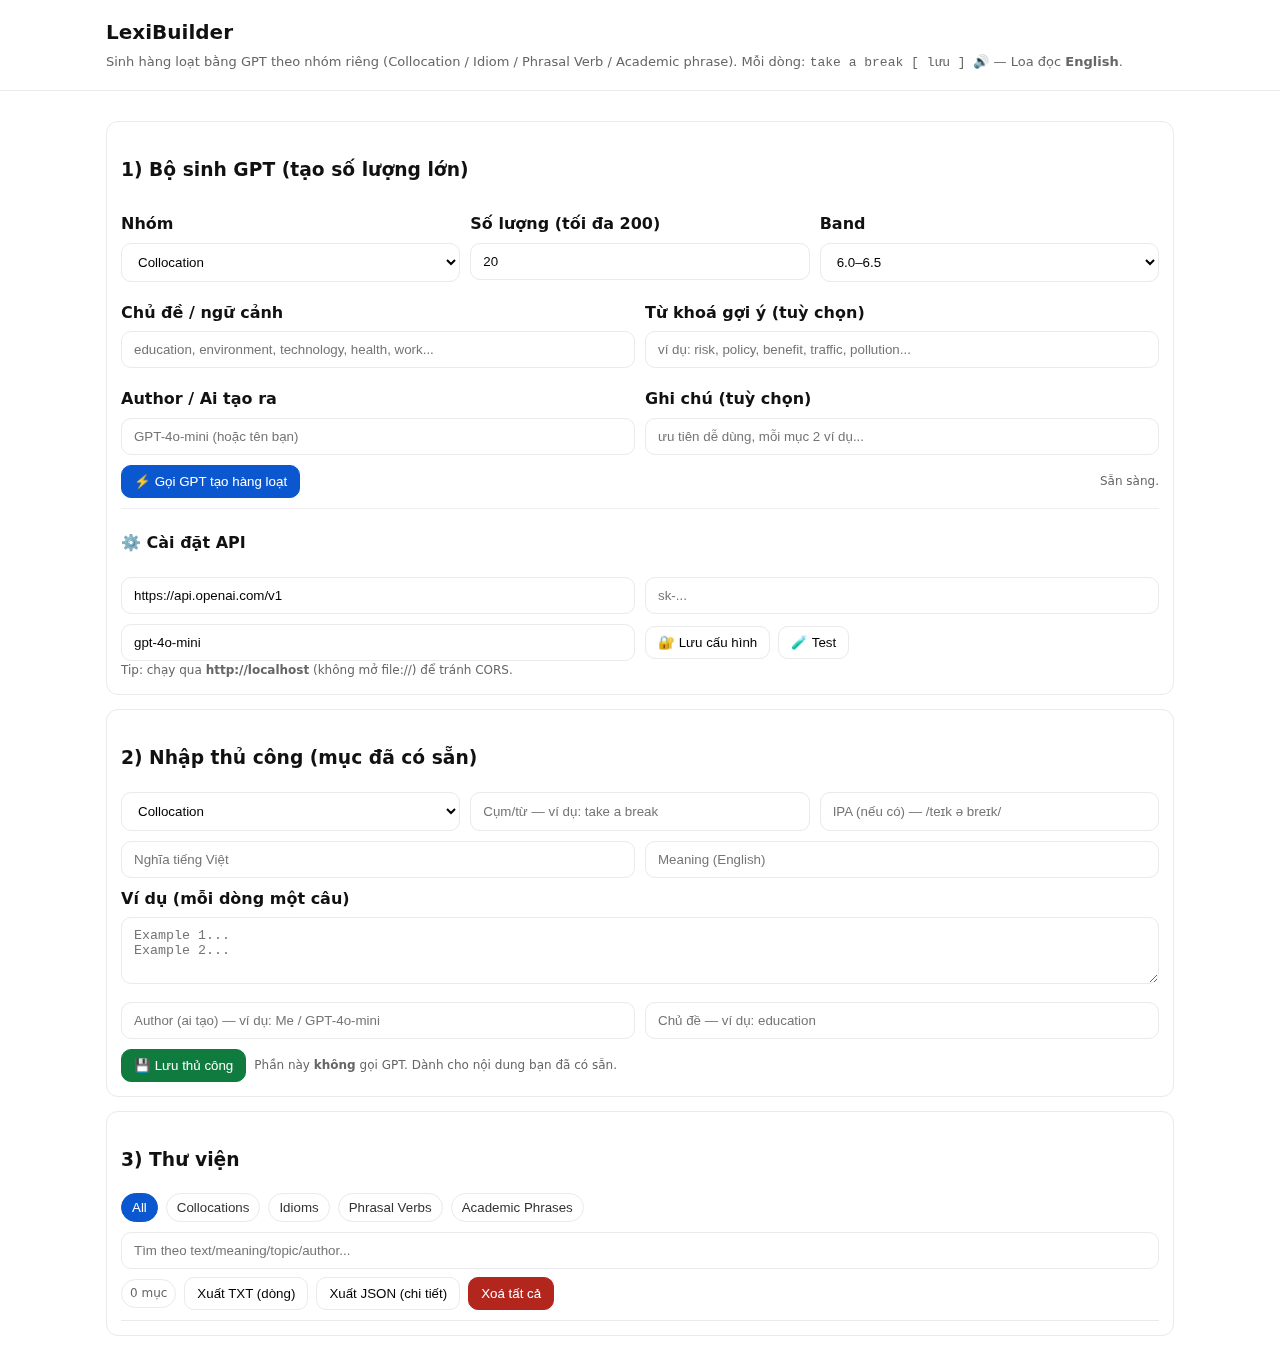
<file: index22.html>
<!DOCTYPE html>
<html lang="vi">
<head>
<meta charset="utf-8" />
<meta name="viewport" content="width=device-width,initial-scale=1" />
<title>LexiBuilder — Bulk GPT (Collocations / Idioms / Phrasal Verbs)</title>
<style>
  :root{--bg:#fff; --ink:#111; --muted:#666; --line:#e9e9ee; --brand:#0b57d0; --ok:#0f7b3f; --danger:#b3261e; --warn:#b0750b; --radius:12px}
  *{box-sizing:border-box}
  body{margin:0; font:16px/1.6 system-ui,-apple-system,Segoe UI,Roboto,Inter,Arial; color:var(--ink); background:var(--bg)}
  header{position:sticky; top:0; background:rgba(255,255,255,.9); backdrop-filter:saturate(1.1) blur(6px); border-bottom:1px solid var(--line)}
  .wrap{max-width:1100px; margin:0 auto; padding:16px}
  h1{margin:0 0 4px; font-size:20px}
  .sub{color:var(--muted); font-size:13px}
  .panel{background:#fff; border:1px solid var(--line); border-radius:12px; padding:14px; margin-top:14px}
  label{display:block; font-weight:600; margin:8px 0 6px}
  input,select,textarea{width:100%; padding:10px 12px; border:1px solid var(--line); border-radius:10px; background:#fff; outline:none}
  input:focus,select:focus,textarea:focus{border-color:var(--brand); box-shadow:0 0 0 4px rgba(11,87,208,.08)}
  .row{display:grid; grid-template-columns:1fr 1fr; gap:10px}
  .row3{display:grid; grid-template-columns:1fr 1fr 1fr; gap:10px}
  .toolbar{display:flex; gap:8px; flex-wrap:wrap; align-items:center}
  .btn{border:1px solid var(--line); background:#fff; padding:8px 12px; border-radius:10px; cursor:pointer}
  .btn.primary{background:var(--brand); color:#fff; border-color:var(--brand)}
  .btn.ok{background:var(--ok); color:#fff; border-color:var(--ok)}
  .btn.warn{background:var(--warn); color:#fff; border-color:var(--warn)}
  .btn.danger{background:var(--danger); color:#fff; border-color:var(--danger)}
  .small{font-size:12px; color:var(--muted)}
  .chip{font-size:12px; padding:4px 8px; border:1px solid var(--line); border-radius:999px; color:var(--muted)}
  .list{margin-top:10px; border-top:1px solid var(--line)}
  .item{display:flex; align-items:center; gap:10px; padding:10px 0; border-bottom:1px solid var(--line)}
  .word{flex:1; font-weight:700}
  details{background:#fafafa; border:1px dashed var(--line); border-radius:10px; padding:8px 10px; margin-top:6px}
  summary{cursor:pointer; font-weight:600}
  .mono{font-family:ui-monospace,Menlo,Consolas,monospace}
  .right{margin-left:auto}
  .tabs{display:flex; gap:8px; flex-wrap:wrap}
  .tab{border:1px solid var(--line); padding:6px 10px; border-radius:999px; cursor:pointer; color:#333; background:#fff}
  .tab.active{border-color:var(--brand); color:#fff; background:var(--brand)}
  .divider{height:1px; background:#eee; margin:10px 0}
</style>
</head>
<body>
<header>
  <div class="wrap">
    <h1>LexiBuilder</h1>
    <div class="sub">Sinh hàng loạt bằng GPT theo nhóm riêng (Collocation / Idiom / Phrasal Verb / Academic phrase). Mỗi dòng: <span class="mono">take a break  [ lưu ]  🔊</span> — Loa đọc <b>English</b>.</div>
  </div>
</header>

<main class="wrap">
  <!-- GPT BULK GENERATOR -->
  <section class="panel">
    <h3>1) Bộ sinh GPT (tạo số lượng lớn)</h3>
    <div class="row3">
      <div>
        <label>Nhóm</label>
        <select id="genType">
          <option value="collocation" selected>Collocation</option>
          <option value="idiom">Idiom</option>
          <option value="phrasal">Phrasal verb</option>
          <option value="academic">Academic phrase</option>
        </select>
      </div>
      <div>
        <label>Số lượng (tối đa 200)</label>
        <input id="genCount" type="number" min="1" max="200" value="20"/>
      </div>
      <div>
        <label>Band</label>
        <select id="genBand">
          <option>5.0–5.5</option>
          <option selected>6.0–6.5</option>
          <option>7.0+</option>
        </select>
      </div>
    </div>

    <div class="row" style="margin-top:10px">
      <div>
        <label>Chủ đề / ngữ cảnh</label>
        <input id="genTopic" placeholder="education, environment, technology, health, work..."/>
      </div>
      <div>
        <label>Từ khoá gợi ý (tuỳ chọn)</label>
        <input id="genSeed" placeholder="ví dụ: risk, policy, benefit, traffic, pollution..."/>
      </div>
    </div>

    <div class="row" style="margin-top:10px">
      <div>
        <label>Author / Ai tạo ra</label>
        <input id="genAuthor" placeholder="GPT-4o-mini (hoặc tên bạn)"/>
      </div>
      <div>
        <label>Ghi chú (tuỳ chọn)</label>
        <input id="genNote" placeholder="ưu tiên dễ dùng, mỗi mục 2 ví dụ..."/>
      </div>
    </div>

    <div class="toolbar" style="margin-top:10px">
      <button class="btn primary" id="btnGen">⚡ Gọi GPT tạo hàng loạt</button>
      <span class="small right" id="genStatus">Sẵn sàng.</span>
    </div>

    <div class="divider"></div>

    <h4>⚙️ Cài đặt API</h4>
    <div class="row">
      <input id="apiBase" placeholder="https://api.openai.com/v1"/>
      <input id="apiKey" type="password" placeholder="sk-..."/>
    </div>
    <div class="row" style="margin-top:10px">
      <input id="apiModel" placeholder="gpt-4o-mini"/>
      <div class="toolbar">
        <button class="btn" id="btnSaveCfg">🔐 Lưu cấu hình</button>
        <button class="btn" id="btnTest">🧪 Test</button>
      </div>
    </div>
    <div class="small">Tip: chạy qua <b>http://localhost</b> (không mở file://) để tránh CORS.</div>
  </section>

  <!-- MANUAL ENTRY -->
  <section class="panel">
    <h3>2) Nhập thủ công (mục đã có sẵn)</h3>
    <div class="row3">
      <select id="mType">
        <option value="collocation" selected>Collocation</option>
        <option value="idiom">Idiom</option>
        <option value="phrasal">Phrasal verb</option>
        <option value="academic">Academic phrase</option>
      </select>
      <input id="mText" placeholder="Cụm/từ — ví dụ: take a break"/>
      <input id="mIPA" placeholder="IPA (nếu có) — /teɪk ə breɪk/"/>
    </div>
    <div class="row" style="margin-top:10px">
      <input id="mVi" placeholder="Nghĩa tiếng Việt"/>
      <input id="mEn" placeholder="Meaning (English)"/>
    </div>
    <label>Ví dụ (mỗi dòng một câu)</label>
    <textarea id="mEx" rows="3" placeholder="Example 1...
Example 2..."></textarea>
    <div class="row" style="margin-top:10px">
      <input id="mAuthor" placeholder="Author (ai tạo) — ví dụ: Me / GPT-4o-mini"/>
      <input id="mTopic" placeholder="Chủ đề — ví dụ: education"/>
    </div>
    <div class="toolbar" style="margin-top:10px">
      <button class="btn ok" id="btnManual">💾 Lưu thủ công</button>
      <span class="small">Phần này <b>không</b> gọi GPT. Dành cho nội dung bạn đã có sẵn.</span>
    </div>
  </section>

  <!-- LIBRARY & FILTER -->
  <section class="panel">
    <h3>3) Thư viện</h3>
    <div class="tabs" id="tabs">
      <button class="tab active" data-type="all">All</button>
      <button class="tab" data-type="collocation">Collocations</button>
      <button class="tab" data-type="idiom">Idioms</button>
      <button class="tab" data-type="phrasal">Phrasal Verbs</button>
      <button class="tab" data-type="academic">Academic Phrases</button>
    </div>
    <div class="toolbar" style="margin-top:10px">
      <input id="search" placeholder="Tìm theo text/meaning/topic/author..."/>
      <span class="chip" id="countChip">0 mục</span>
      <button class="btn" id="btnExportTxt">Xuất TXT (dòng)</button>
      <button class="btn" id="btnExportJson">Xuất JSON (chi tiết)</button>
      <button class="btn danger" id="btnWipe">Xoá tất cả</button>
    </div>
    <div class="list" id="list"></div>
  </section>
</main>

<script>
/* ========= Helpers ========= */
const $ = s => document.querySelector(s);
const esc = (s='') => (s+'').replace(/[&<>]/g, m=>({ '&':'&amp;','<':'&lt;','>':'&gt;' }[m]));
const genStatus = $('#genStatus');

/* ========= Storage ========= */
const STORE_KEY = 'lexi_builder_items';
const CFG_KEY = 'lexi_builder_cfg';
let DATA = loadAll(); // {id,type,text,ipa,meaning_vi,meaning_en,examples[],topic,author,source:'gpt'|'manual',saved,createdAt}
function loadAll(){ try{ return JSON.parse(localStorage.getItem(STORE_KEY)||'[]') }catch{ return [] } }
function saveAll(){ localStorage.setItem(STORE_KEY, JSON.stringify(DATA)); render() }

/* ========= Config ========= */
function loadCfg(){ try{ return JSON.parse(localStorage.getItem(CFG_KEY)||'{}') }catch{ return {} } }
function saveCfg(cfg){ localStorage.setItem(CFG_KEY, JSON.stringify(cfg)) }
function applyCfg(){
  const c = loadCfg();
  $('#apiBase').value = c.base || 'https://api.openai.com/v1';
  $('#apiKey').value = c.key || '';
  $('#apiModel').value = c.model || 'gpt-4o-mini';
}
applyCfg();

/* ========= Voice (English) ========= */
let voices = [], chosenVoice = null;
function refreshVoices(){
  voices = window.speechSynthesis ? speechSynthesis.getVoices() : [];
  chosenVoice = pickEnglishVoice(voices);
}
function pickEnglishVoice(vs){
  const by = p=> vs.find(v=> p(v.lang));
  return by(l=>/^en-US/i.test(l)) || by(l=>/^en-GB/i.test(l)) || vs.find(v=>/^en/i.test(v.lang)) || null;
}
if('speechSynthesis' in window){ speechSynthesis.onvoiceschanged = refreshVoices; refreshVoices(); }
function speak(text){
  if(!('speechSynthesis' in window)){ alert('Trình duyệt không hỗ trợ TTS'); return }
  const u = new SpeechSynthesisUtterance(text);
  u.lang = (chosenVoice && chosenVoice.lang) ? chosenVoice.lang : 'en-US';
  if(chosenVoice) u.voice = chosenVoice;
  u.rate = 1.0; u.pitch = 1.0;
  speechSynthesis.cancel();
  speechSynthesis.speak(u);
}

/* ========= Render ========= */
const list = $('#list'), search = $('#search'), countChip = $('#countChip');
let currentFilterType = 'all';
$('#tabs').addEventListener('click', e=>{
  const btn = e.target.closest('.tab'); if(!btn) return;
  document.querySelectorAll('.tab').forEach(b=>b.classList.remove('active'));
  btn.classList.add('active');
  currentFilterType = btn.dataset.type;
  render();
});
search.addEventListener('input', render);

function render(){
  const q = (search.value||'').trim().toLowerCase();
  list.innerHTML = '';
  const items = DATA.filter(it=>{
    if(currentFilterType!=='all' && it.type!==currentFilterType) return false;
    if(!q) return true;
    return [
      it.text, it.meaning_vi, it.meaning_en, it.topic, it.author
    ].join(' ').toLowerCase().includes(q);
  });
  countChip.textContent = `${items.length} mục`;
  for(const it of items){
    const row = document.createElement('div');
    row.className = 'item';
    const text = document.createElement('div');
    text.className = 'word';
    text.textContent = it.text;

    const btnSave = document.createElement('button');
    btnSave.className = 'btn';
    btnSave.textContent = it.saved ? 'đã lưu' : 'lưu';
    if(it.saved) btnSave.classList.add('ok');

    const btnSpeak = document.createElement('button');
    btnSpeak.className = 'btn';
    btnSpeak.textContent = '🔊';

    row.appendChild(text);
    row.appendChild(btnSave);
    row.appendChild(btnSpeak);

    const details = document.createElement('details');
    const summary = document.createElement('summary');
    summary.textContent = `Chi tiết ( ${it.type} • ${it.topic||'—'} • by ${it.author||'—'} )`;
    const body = document.createElement('div');
    body.innerHTML = `
      <div><b>IPA:</b> <span class="mono">${esc(it.ipa||'—')}</span></div>
      <div style="margin-top:6px"><b>Nghĩa (VI):</b> ${esc(it.meaning_vi||'—')}</div>
      <div style="margin-top:4px"><b>Meaning (EN):</b> ${esc(it.meaning_en||'—')}</div>
      <div style="margin-top:6px"><b>Ví dụ:</b><br>${(it.examples||[]).map(s=>`• ${esc(s)}`).join('<br>')||'—'}</div>
      <div class="toolbar" style="margin-top:8px">
        <button class="btn" data-act="speak-ex">🔊 Ví dụ</button>
        <button class="btn" data-act="edit">✏️ Sửa</button>
        <button class="btn danger" data-act="del">🗑️ Xoá</button>
      </div>
    `;
    details.appendChild(summary); details.appendChild(body);

    const wrap = document.createElement('div');
    wrap.appendChild(row); wrap.appendChild(details);
    list.appendChild(wrap);

    btnSave.addEventListener('click', ev=>{
      ev.stopPropagation();
      it.saved = !it.saved;
      if(it.saved){ btnSave.classList.add('ok'); btnSave.textContent='đã lưu' }
      else { btnSave.classList.remove('ok'); btnSave.textContent='lưu' }
      saveAll();
    });
    btnSpeak.addEventListener('click', ev=>{ ev.stopPropagation(); speak(it.text) });

    body.querySelector('[data-act="speak-ex"]').addEventListener('click', ev=>{
      ev.stopPropagation(); const ex = (it.examples||[])[0] || it.text; speak(ex);
    });
    body.querySelector('[data-act="edit"]').addEventListener('click', ev=>{
      ev.stopPropagation(); editItem(it);
    });
    body.querySelector('[data-act="del"]').addEventListener('click', ev=>{
      ev.stopPropagation();
      if(confirm(`Xoá "${it.text}"?`)){ DATA = DATA.filter(x=>x!==it); saveAll(); }
    });
  }
}
function editItem(it){
  const ipa = prompt('IPA:', it.ipa||''); if(ipa===null) return;
  const vi  = prompt('Nghĩa (VI):', it.meaning_vi||''); if(vi===null) return;
  const en  = prompt('Meaning (EN):', it.meaning_en||''); if(en===null) return;
  const exs = prompt('Ví dụ (ngăn bằng “||”):', (it.examples||[]).join('||')); if(exs===null) return;
  it.ipa = ipa; it.meaning_vi = vi; it.meaning_en = en; it.examples = exs.split('||').map(s=>s.trim()).filter(Boolean);
  saveAll();
}
render();

/* ========= Manual Save ========= */
$('#btnManual').addEventListener('click', ()=>{
  const it = {
    id: Math.random().toString(36).slice(2,9),
    type: $('#mType').value,
    text: ($('#mText').value||'').trim(),
    ipa: ($('#mIPA').value||'').trim(),
    meaning_vi: ($('#mVi').value||'').trim(),
    meaning_en: ($('#mEn').value||'').trim(),
    examples: ($('#mEx').value||'').split('\n').map(s=>s.trim()).filter(Boolean),
    topic: ($('#mTopic').value||'').trim(),
    author: ($('#mAuthor').value||'').trim() || 'manual',
    source: 'manual',
    saved: true,
    createdAt: Date.now()
  };
  if(!it.text){ alert('Nhập cụm/từ.'); return }
  if(DATA.some(x=>x.text.toLowerCase()===it.text.toLowerCase() && x.type===it.type)){
    alert('Mục này đã tồn tại trong nhóm đã chọn.'); return;
  }
  DATA.unshift(it); saveAll();
  $('#mText').value = $('#mIPA').value = $('#mVi').value = $('#mEn').value = $('#mEx').value = $('#mTopic').value = $('#mAuthor').value = '';
});

/* ========= Export / Wipe ========= */
$('#btnExportTxt').addEventListener('click', ()=>{
  const q=(search.value||'').trim().toLowerCase();
  const items = DATA.filter(it=>{
    if(currentFilterType!=='all' && it.type!==currentFilterType) return false;
    if(!q) return true;
    return [it.text,it.meaning_vi,it.meaning_en,it.topic,it.author].join(' ').toLowerCase().includes(q);
  });
  const lines = items.map(it => `${it.text} [ lưu ] 🔊`);
  const blob=new Blob([lines.join('\n')],{type:'text/plain;charset=utf-8'});
  const a=document.createElement('a'); a.href=URL.createObjectURL(blob); a.download='export.txt'; a.click();
});
$('#btnExportJson').addEventListener('click', ()=>{
  const blob=new Blob([JSON.stringify(DATA,null,2)],{type:'application/json'});
  const a=document.createElement('a'); a.href=URL.createObjectURL(blob); a.download='export.json'; a.click();
});
$('#btnWipe').addEventListener('click', ()=>{
  if(confirm('Xoá toàn bộ dữ liệu?')){ DATA=[]; saveAll(); }
});

/* ========= API CFG ========= */
$('#btnSaveCfg').addEventListener('click', ()=>{
  saveCfg({
    base: $('#apiBase').value.trim()||'https://api.openai.com/v1',
    key: $('#apiKey').value.trim(),
    model: $('#apiModel').value.trim()||'gpt-4o-mini'
  });
  genStatus.textContent = 'Đã lưu cấu hình API.';
});
$('#btnTest').addEventListener('click', async ()=>{
  try{
    await callGPTBulk({type:'collocation', topic:'general', band:'6.0–6.5', count:1, seed:'risk', author:'test', note:''});
    alert('Gọi API OK ✅');
  }catch(e){ alert('Lỗi: '+(e.message||e)) }
});

/* ========= GPT BULK ========= */
async function callGPTBulk({type, topic, band, count, seed, author, note}){
  const cfg = loadCfg();
  if(!cfg.key) throw new Error('Thiếu API Key. Điền ở phần Cài đặt API.');
  const base = (cfg.base||'https://api.openai.com/v1').replace(/\/+$/,'');
  const model = cfg.model || 'gpt-4o-mini';

  const sys = `You are an IELTS-focused lexicography generator. 
Return STRICT JSON only, no markdown, no commentary.
You must generate EXACTLY the requested number of UNIQUE items for the given type.
Types:
- collocation: natural English collocations widely used in IELTS topics
- idiom: natural idiomatic expressions (avoid offensive or obscure slang)
- phrasal: common phrasal verbs with natural objects if needed
- academic: academic phrases suitable for IELTS Writing Task 2
For each item, include:
- text: the expression
- ipa: IPA for a key headword if applicable ("" if not standard)
- meaning_vi: concise Vietnamese meaning for IELTS learners
- meaning_en: concise English definition
- examples: 2 natural English example sentences tailored to the given topic and level
JSON schema:
{ "items": [ { "type": "collocation|idiom|phrasal|academic", "text": string, "ipa": string, "meaning_vi": string, "meaning_en": string, "examples": string[] } ] }`;

  const user = `TYPE: ${type}
TOPIC: ${topic||'general IELTS'}
BAND: ${band}
COUNT: ${count} (generate exactly this number)
SEED KEYWORDS (optional): ${seed||'-'}
NOTES: ${note||'-'}
Constraints:
- Level: ${band} (B1–B2 for 6.0±, C1 for 7.0+)
- Examples must be natural, concise, topic-aware.
- Avoid duplicates, avoid rare/fake expressions.
- Output JSON only, per schema.`;

  let res;
  try{
    res = await fetch(`${base}/chat/completions`, {
      method:'POST',
      headers:{'Content-Type':'application/json','Authorization':`Bearer ${cfg.key}`},
      body: JSON.stringify({
        model,
        messages:[{role:'system',content:sys},{role:'user',content:user}],
        temperature: 0.25,
        response_format: { type: "json_object" }
      })
    });
  }catch(err){
    throw new Error('Không gọi được API (có thể do CORS/file://). Hãy chạy qua http://localhost.');
  }

  const raw = await res.text();
  if(!res.ok) throw new Error(`API ${res.status}: ${raw.slice(0,400)}`);

  let js; try{ js = JSON.parse(raw) }catch{ throw new Error('Phản hồi không phải JSON. Raw:\n'+raw.slice(0,400)) }
  const content = js.choices?.[0]?.message?.content || '{}';
  let out; try{ out = JSON.parse(content) }catch{ throw new Error('Message không phải JSON hợp lệ. Raw:\n'+content.slice(0,400)) }
  if(!Array.isArray(out.items)) throw new Error('Thiếu mảng "items" trong JSON.');
  // Normalize & attach type
  return out.items.map(it=>({
    type: it.type || type,
    text: it.text || '',
    ipa: it.ipa || '',
    meaning_vi: it.meaning_vi || '',
    meaning_en: it.meaning_en || '',
    examples: Array.isArray(it.examples)? it.examples : [],
  }));
}

/* ========= Generate Button ========= */
$('#btnGen').addEventListener('click', async ()=>{
  const type = $('#genType').value;
  const count = Math.min( Math.max(parseInt($('#genCount').value||'0',10) || 0, 1), 200 );
  const band = $('#genBand').value;
  const topic = $('#genTopic').value.trim();
  const seed  = $('#genSeed').value.trim();
  const author = $('#genAuthor').value.trim() || 'GPT';
  const note = $('#genNote').value.trim();

  if(!count){ genStatus.textContent='Nhập số lượng > 0'; return }
  genStatus.textContent = 'Đang gọi GPT…';

  try{
    const items = await callGPTBulk({type, topic, band, count, seed, author, note});
    // Merge vào DATA, tránh trùng (type+text)
    const key = (x)=> (x.type+'|'+x.text.toLowerCase());
    const exist = new Set(DATA.map(key));
    const now = Date.now();
    for(const it of items){
      if(!it.text) continue;
      if(exist.has(key(it))) continue;
      DATA.push({
        id: Math.random().toString(36).slice(2,9),
        type: it.type,
        text: it.text,
        ipa: it.ipa,
        meaning_vi: it.meaning_vi,
        meaning_en: it.meaning_en,
        examples: it.examples,
        topic, author,
        source:'gpt',
        saved:false,
        createdAt: now
      });
    }
    saveAll();
    genStatus.textContent = `Đã thêm ~${items.length} mục (${type}).`;
  }catch(e){
    console.error(e);
    genStatus.textContent = 'Lỗi: ' + (e.message||e);
    alert(e.message||e);
  }
});
</script>
</body>
</html>
</file>
